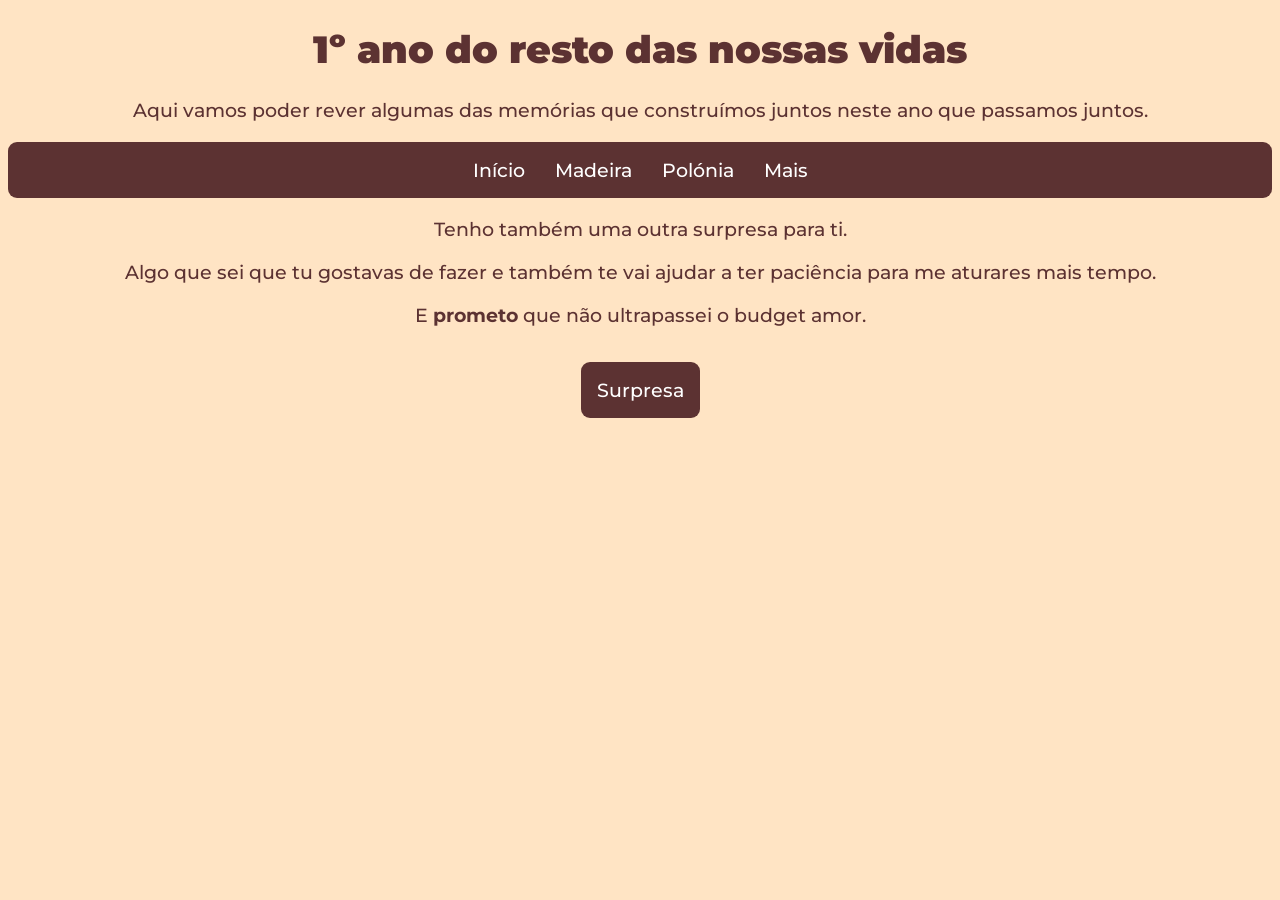
<file: index.html>
<!doctype html>
<html lang="en">
  <head>
    <meta charset="UTF-8" />
    <meta name="viewport" content="width=device-width, initial-scale=1.0" />
    <link rel="stylesheet" href="css/style.css" />
    <link rel="preconnect" href="https://fonts.googleapis.com" />
    <link rel="preconnect" href="https://fonts.gstatic.com" crossorigin />
    <link
      href="https://fonts.googleapis.com/css2?family=Fira+Sans:wght@400;700&family=Montserrat:ital,wght@0,100..900;1,100..900&family=Oswald:wght@700&display=swap"
      rel="stylesheet"
    />
    <title>1 ano do resto das nossas vidas</title>
  </head>
  <body>
    <h1>1º ano do resto das nossas vidas</h1>
    <section>
      <p>
        Aqui vamos poder rever algumas das memórias que construímos juntos neste
        ano que passamos juntos.
      </p>
    </section>

    <nav>
      <ul>
        <li><a href="inicio.html">Início</a></li>
        <li><a href="madeira.html">Madeira</a></li>
        <li><a href="polonia.html">Polónia</a></li>
        <li><a href="mais.html">Mais</a></li>
      </ul>
    </nav>

    <section>
      <p>Tenho também uma outra surpresa para ti.</p>
      <p>
        Algo que sei que tu gostavas de fazer e também te vai ajudar a ter
        paciência para me aturares mais tempo.
      </p>
      <p>E <strong>prometo</strong> que não ultrapassei o budget amor.</p>
      <a id="surpresa" href="surpresa.html">Surpresa</a>
    </section>
  </body>
</html>
</file>
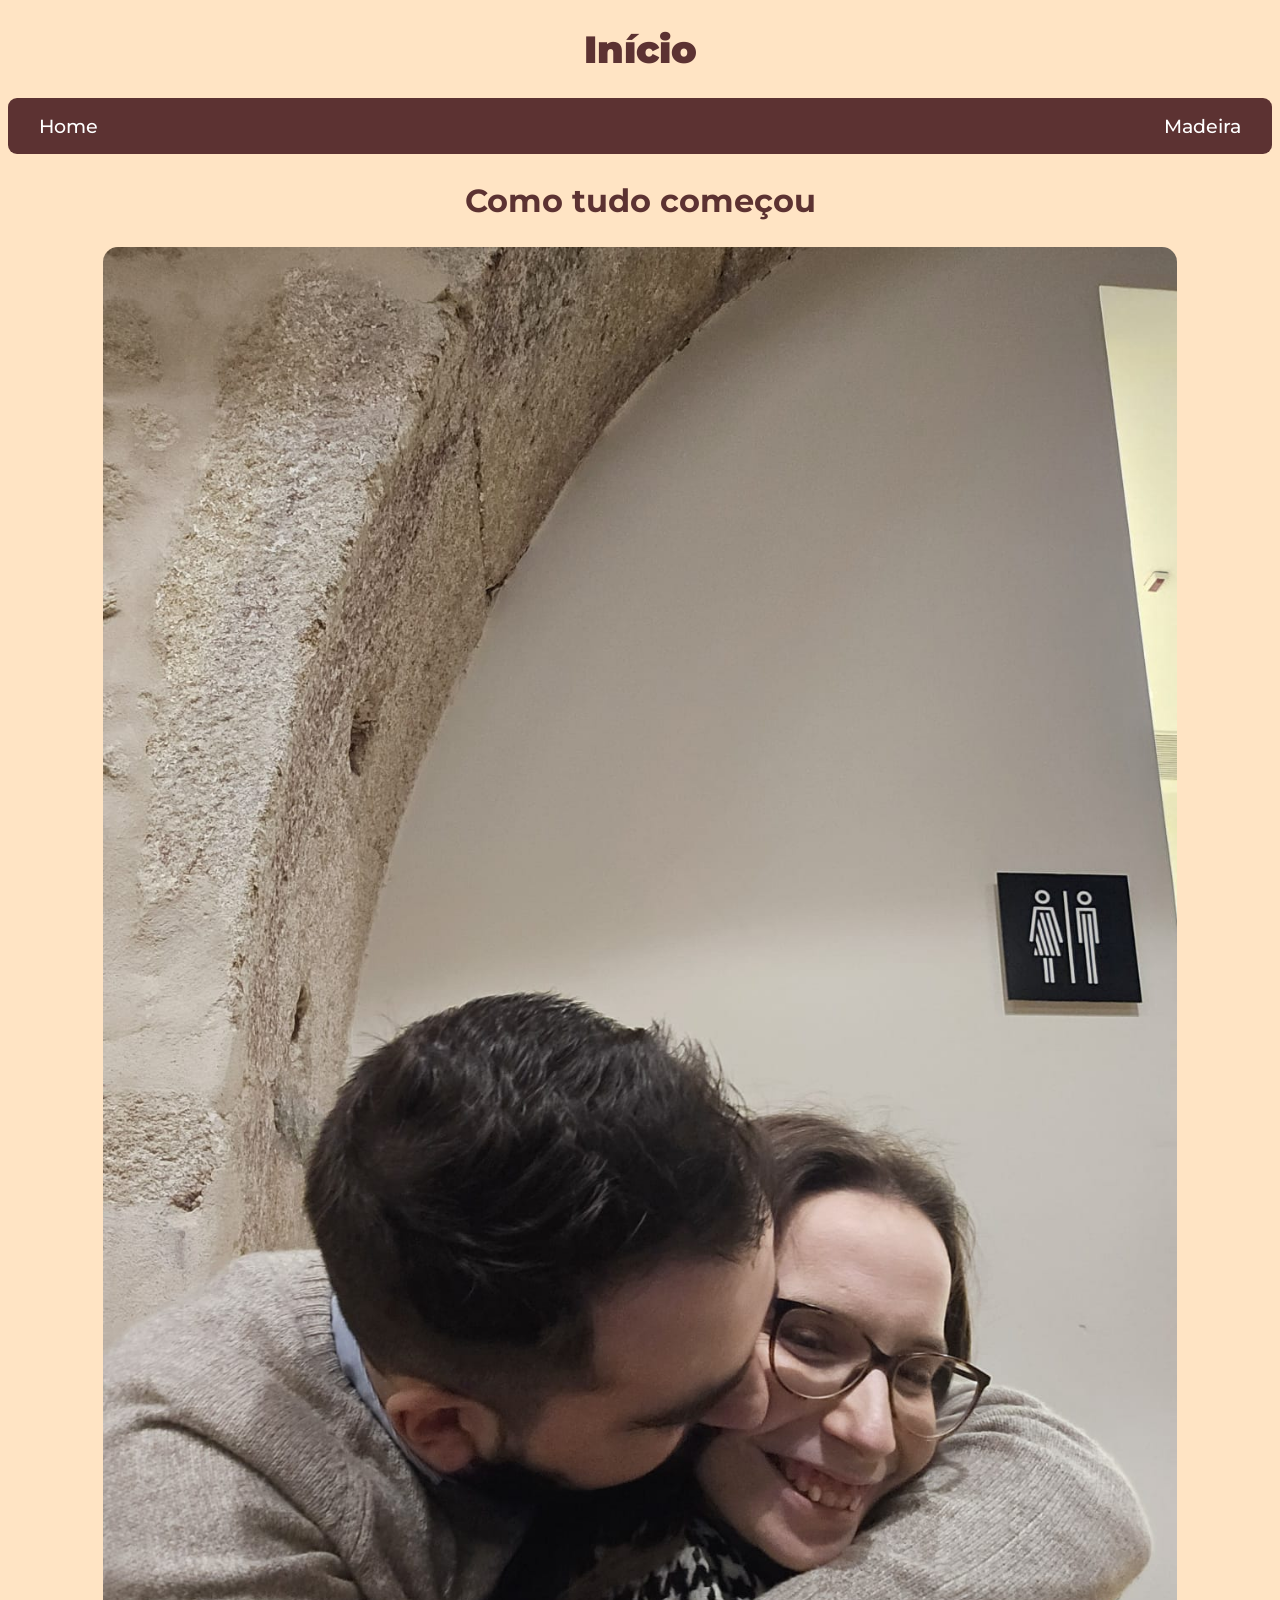
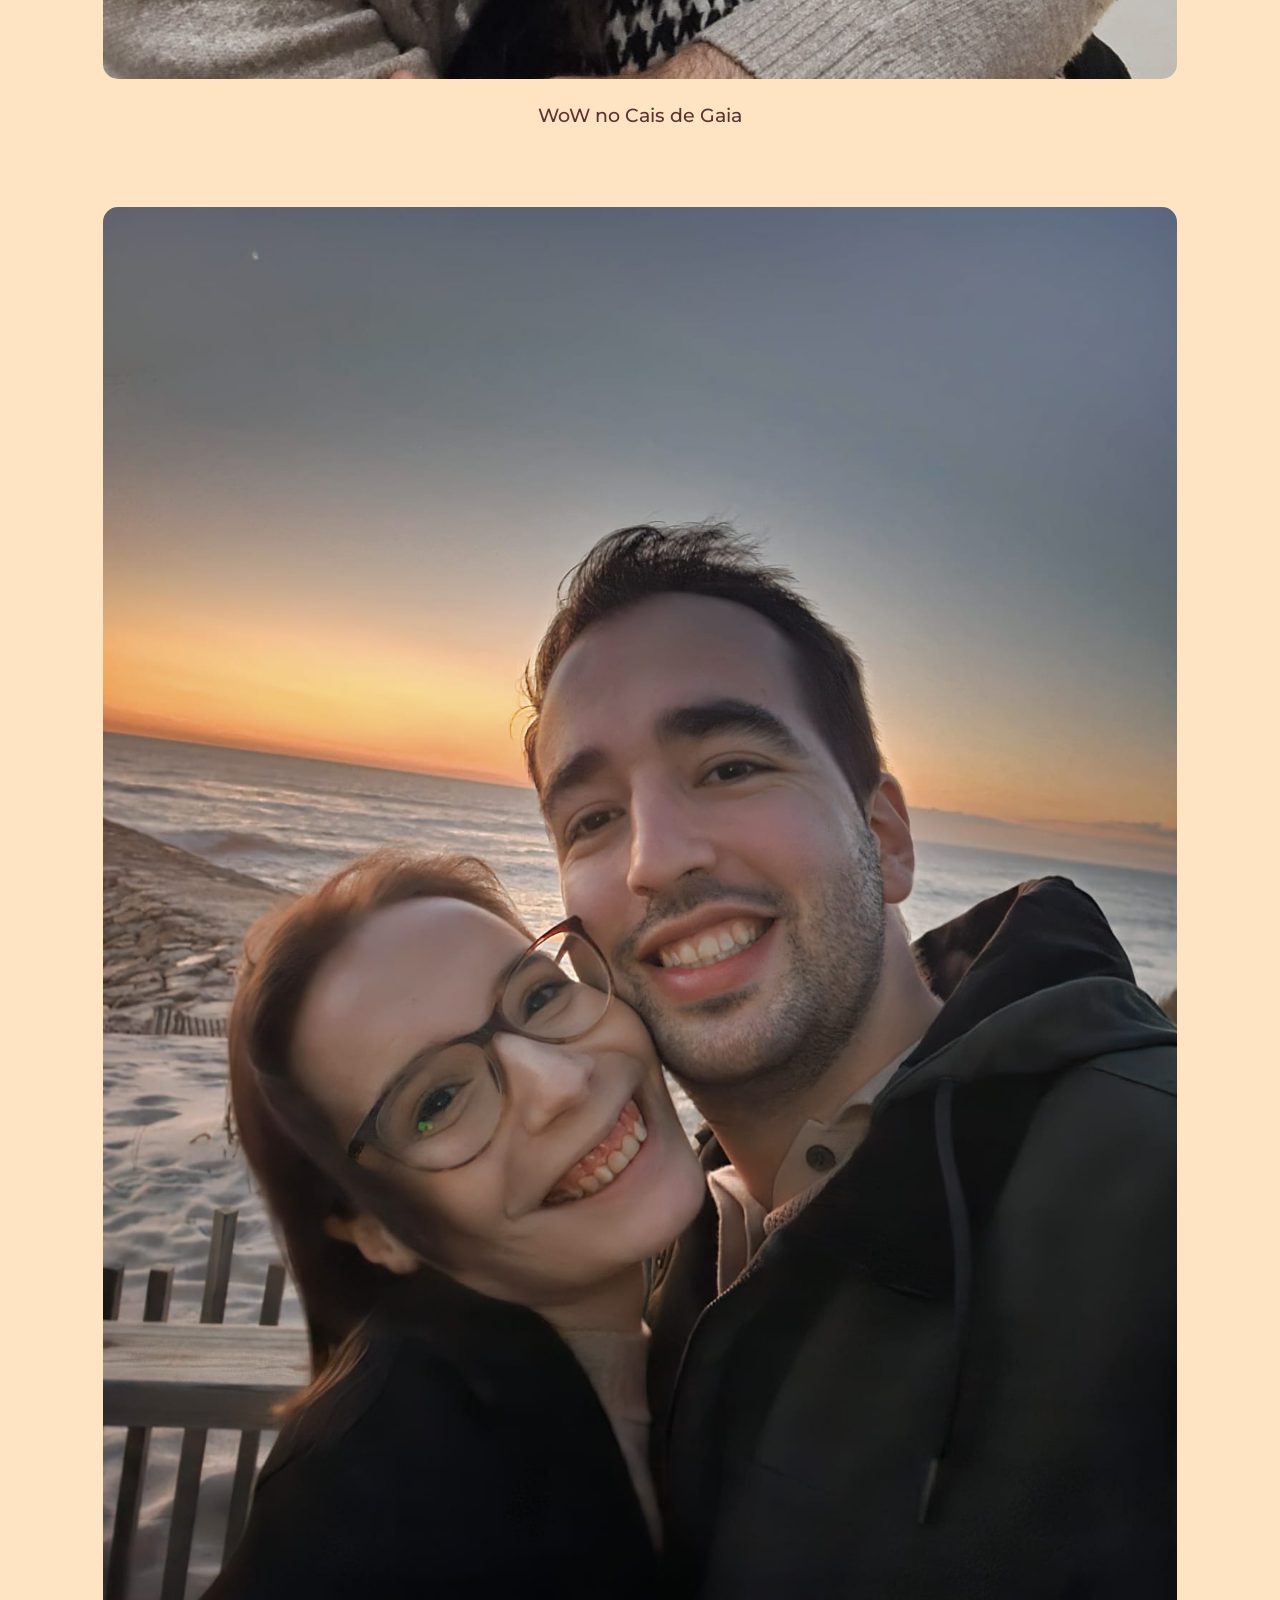
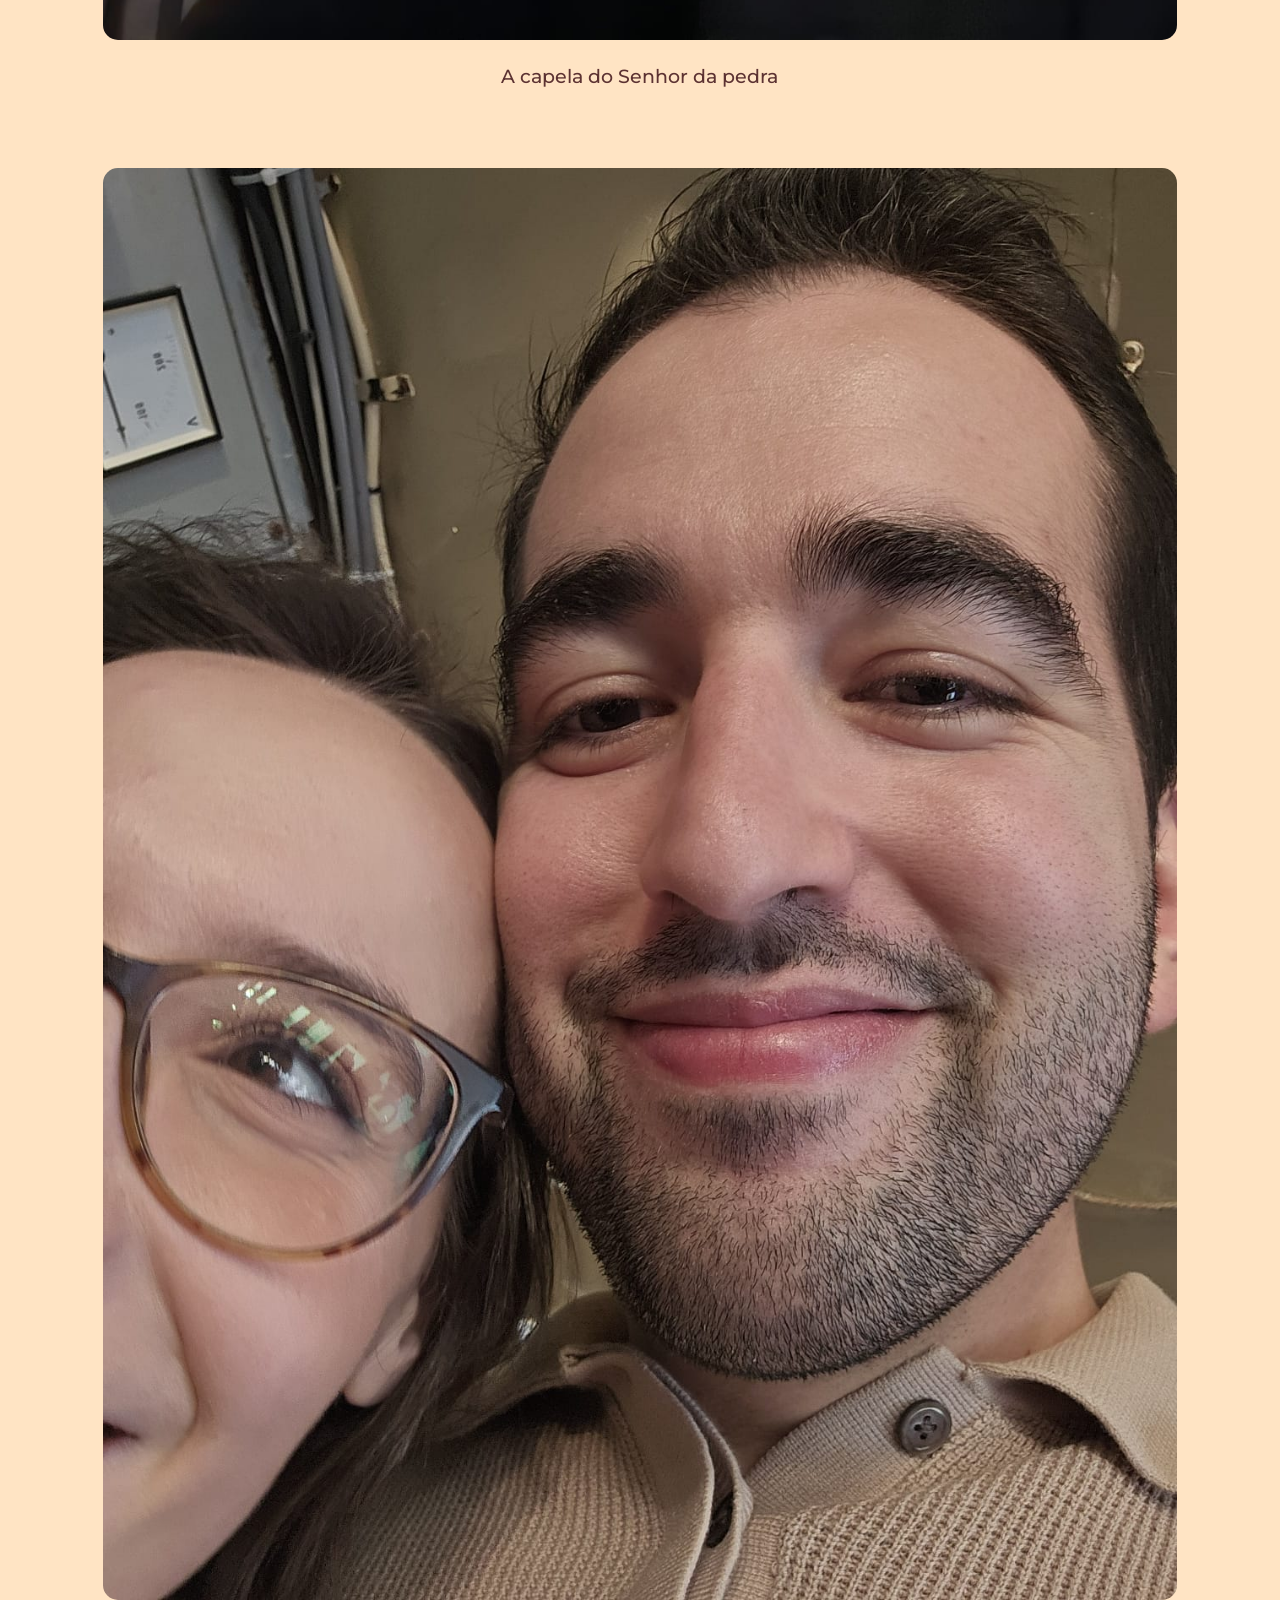
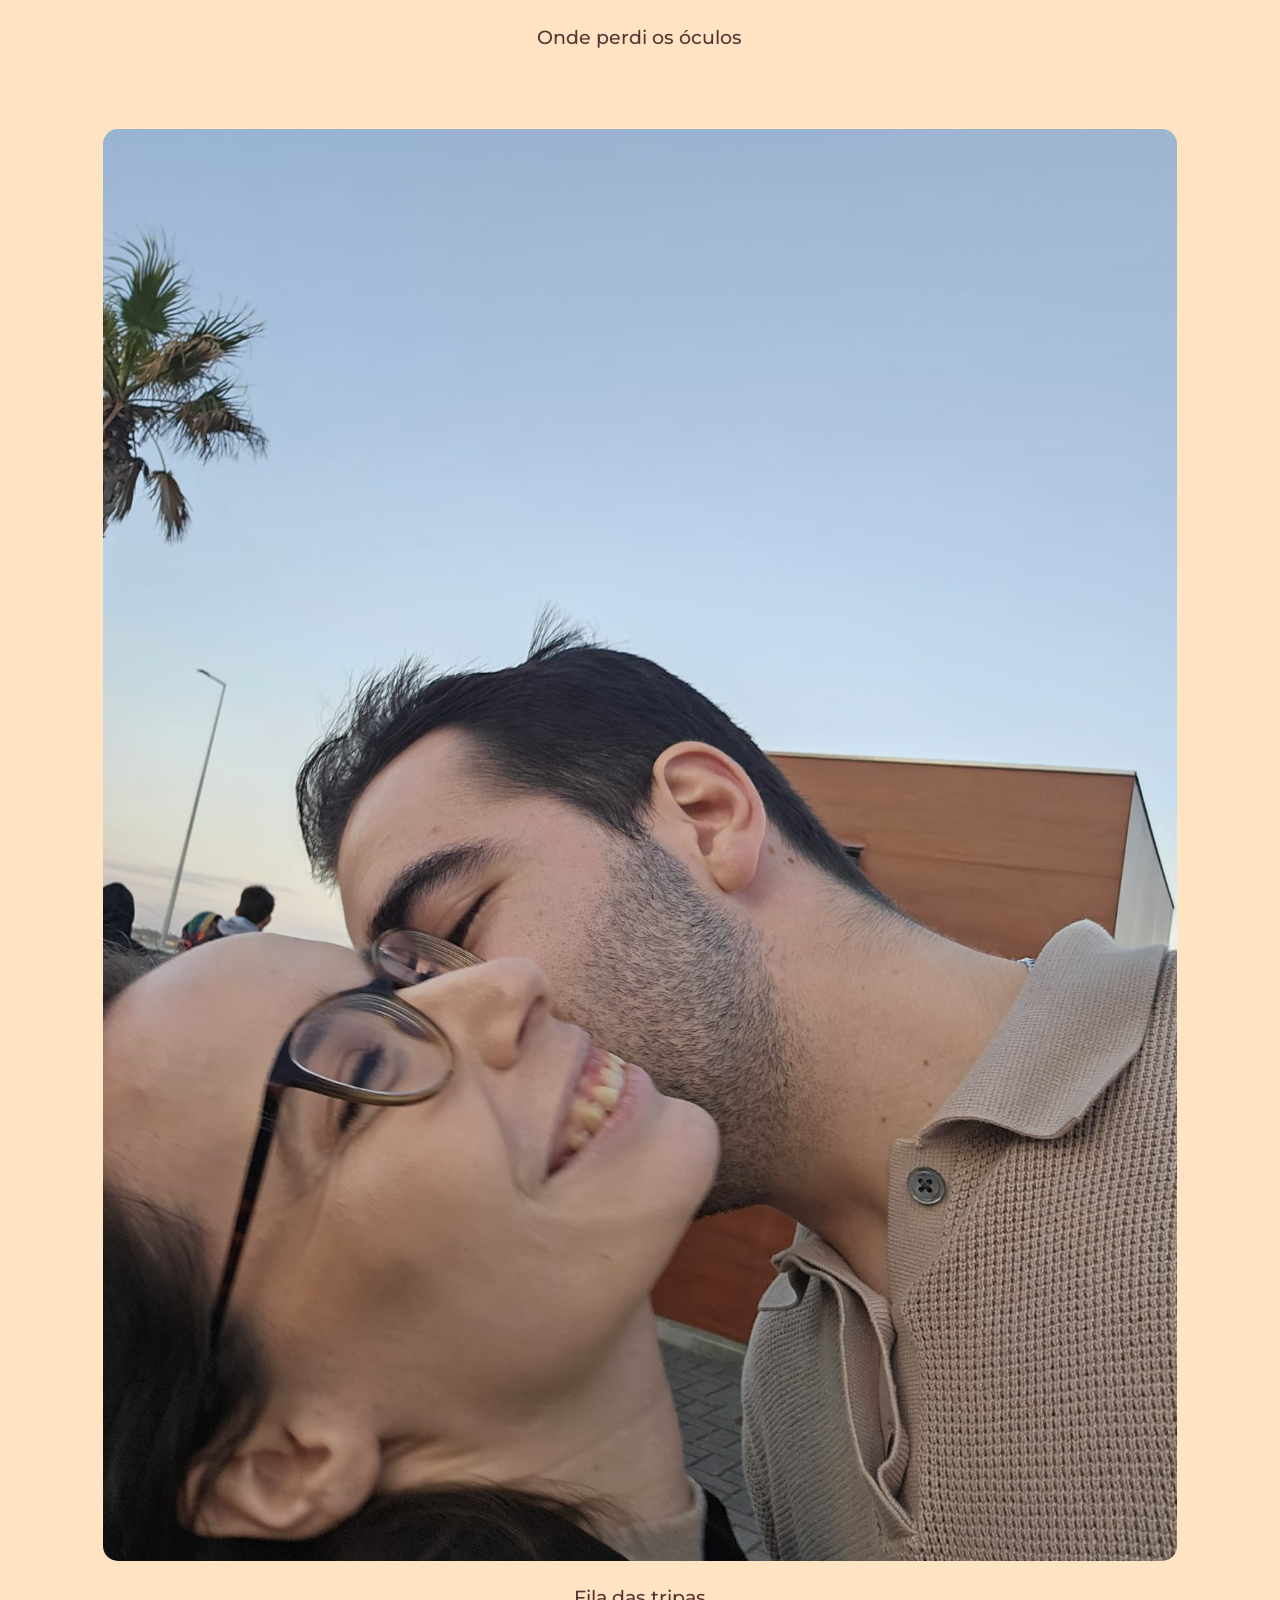
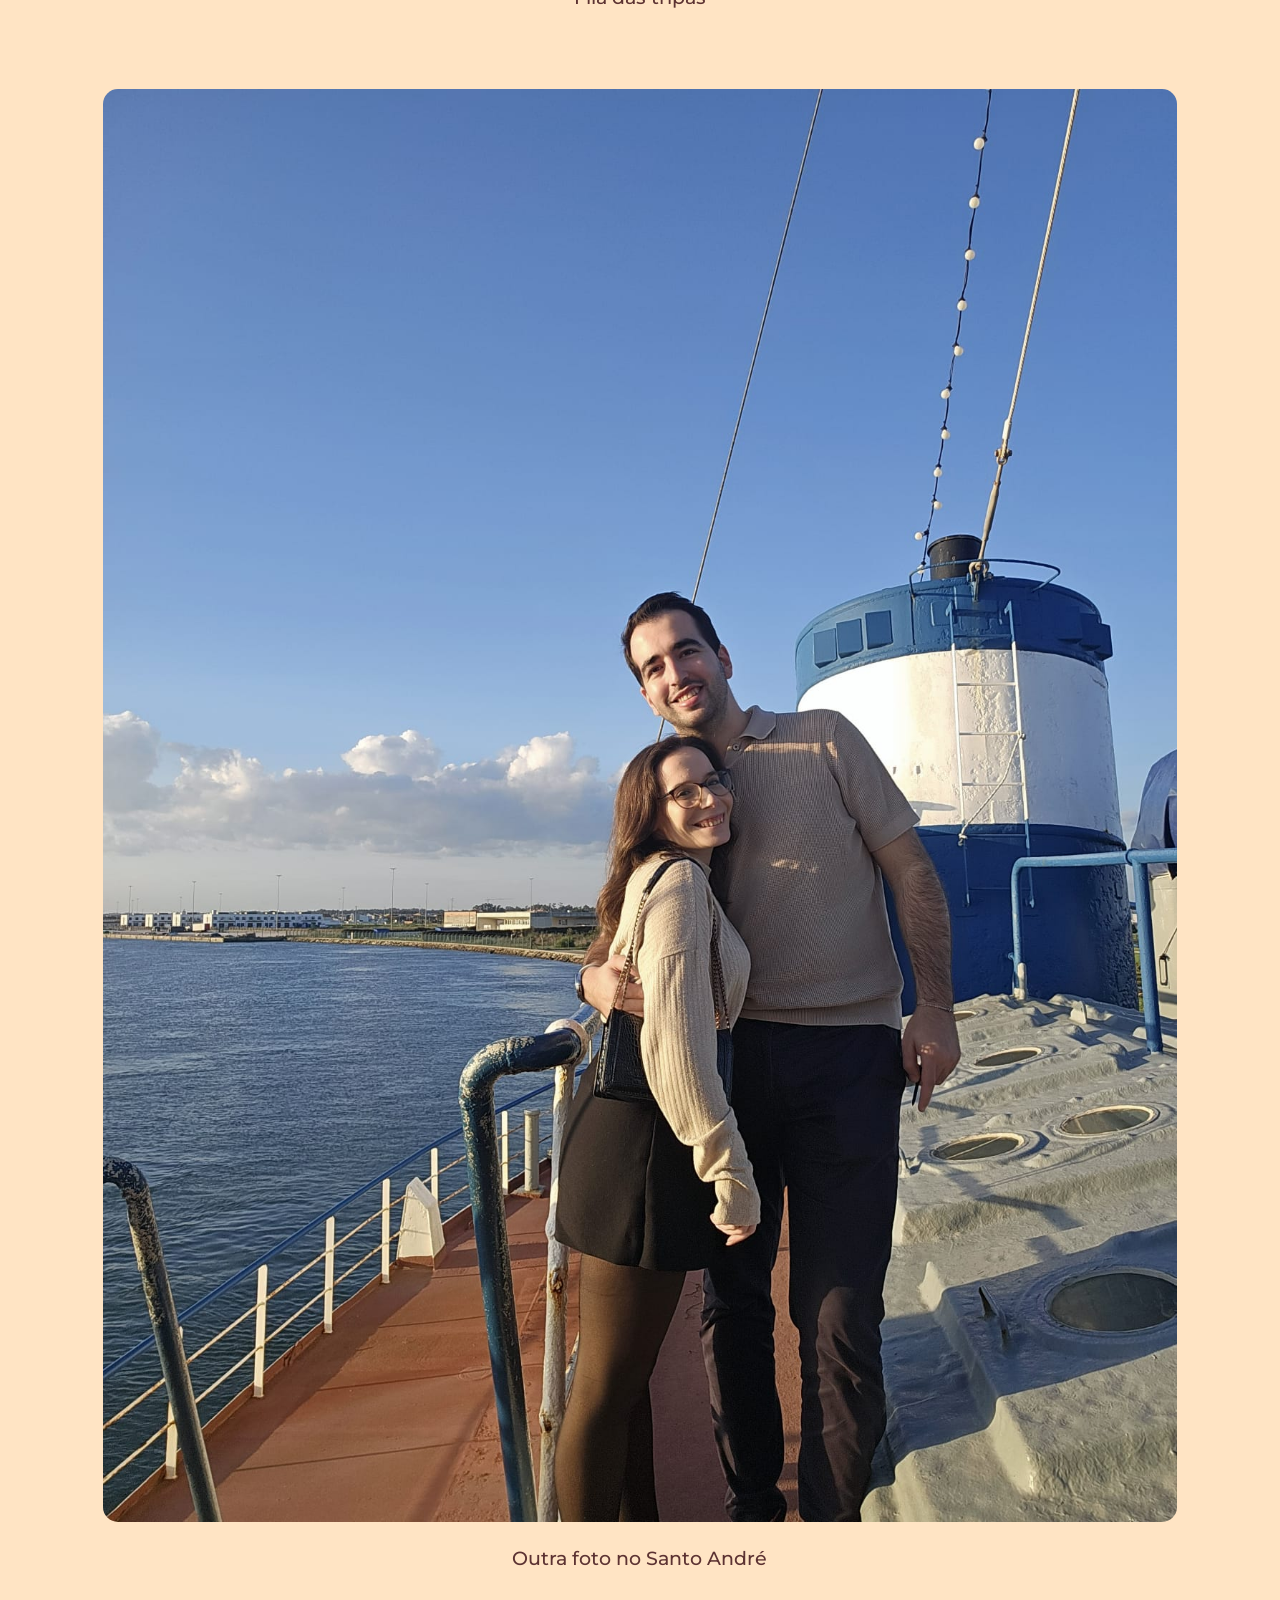
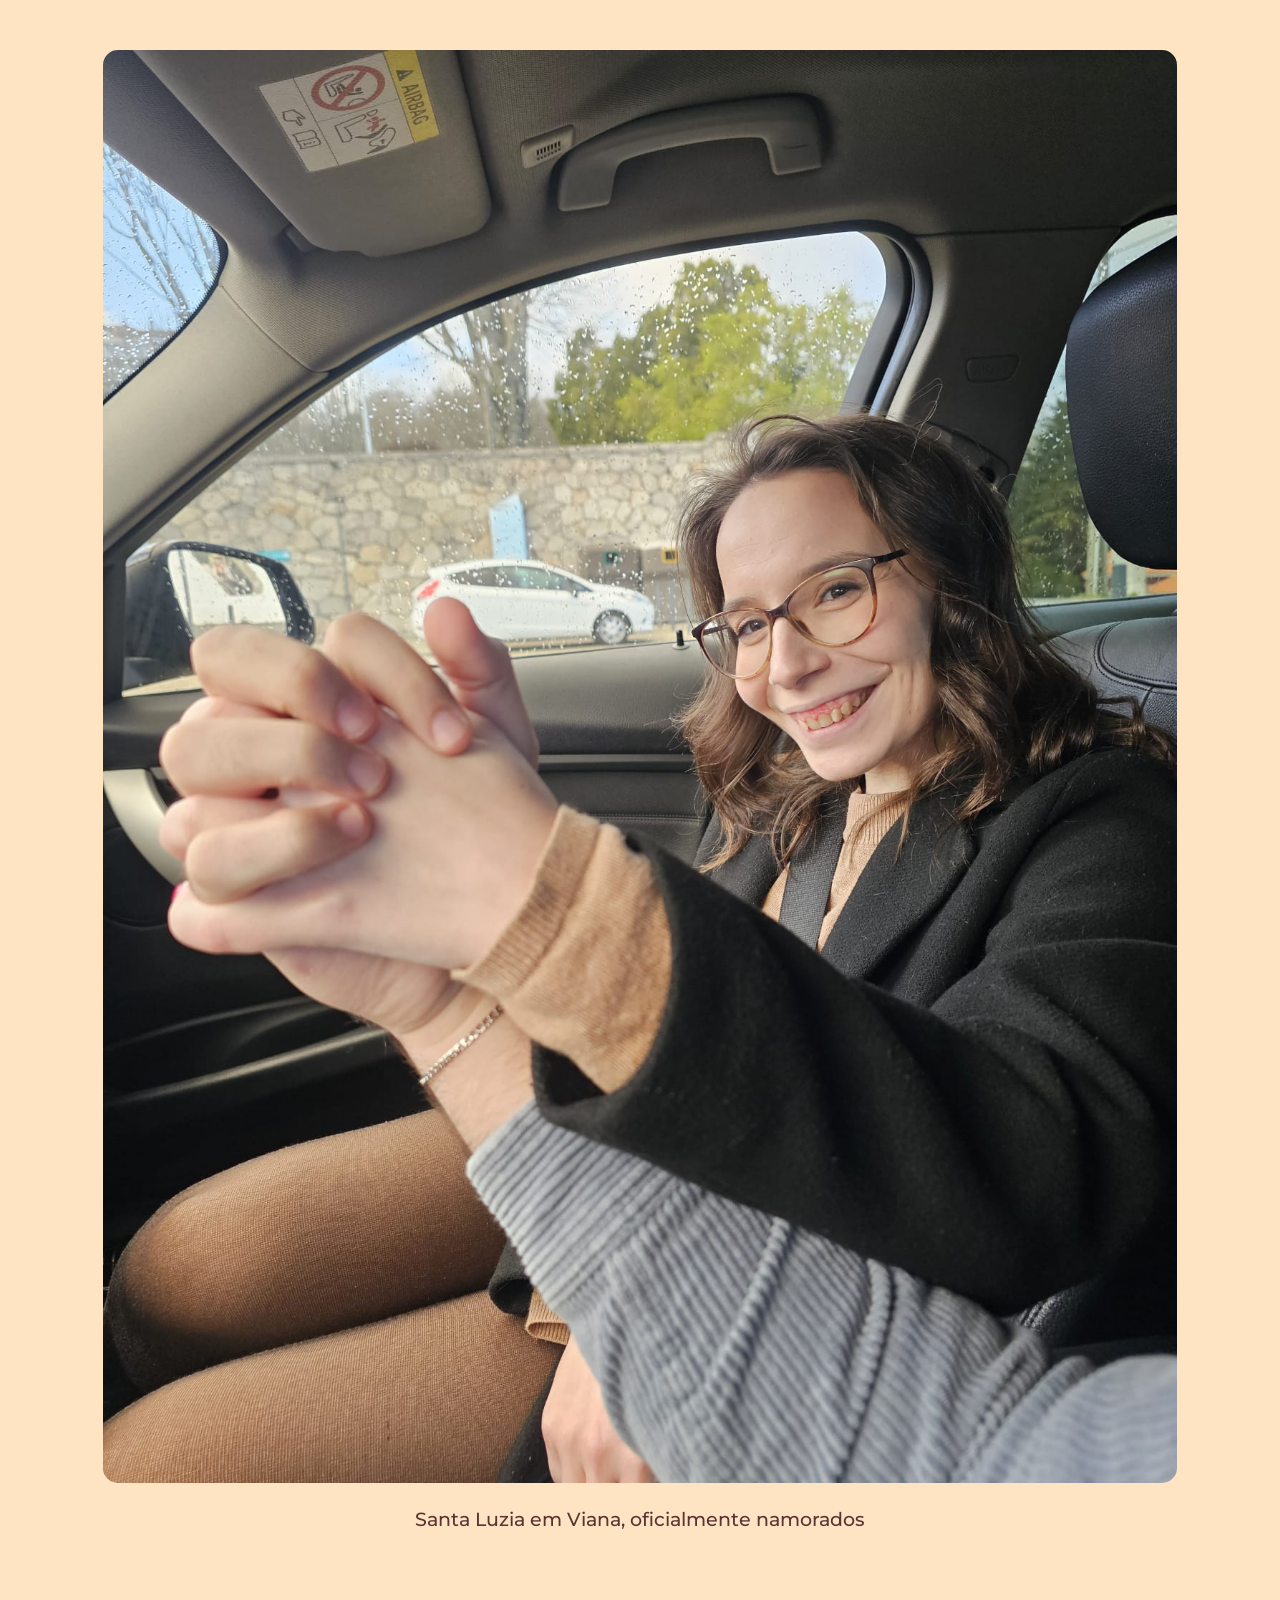
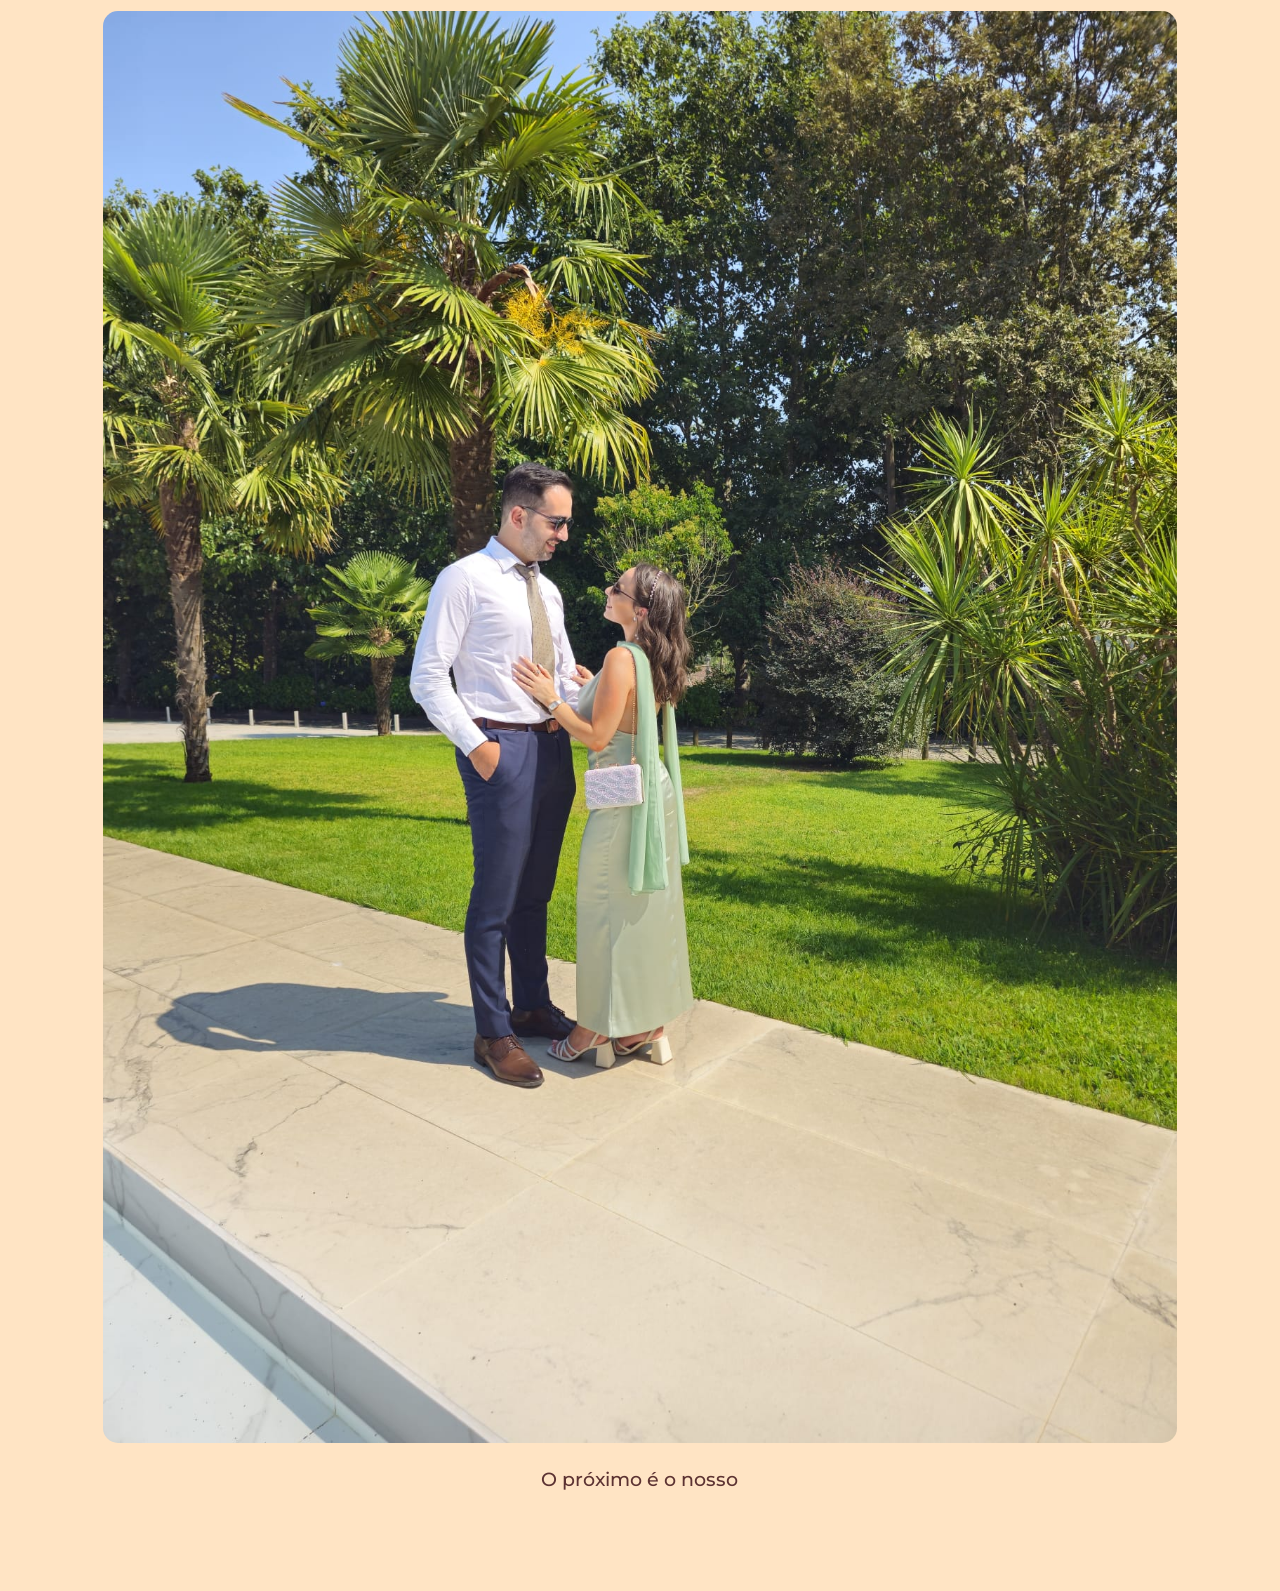
<file: inicio.html>
<!doctype html>
<html lang="en">
  <head>
    <meta charset="UTF-8" />
    <meta name="viewport" content="width=device-width, initial-scale=1.0" />
    <link rel="stylesheet" href="css/style.css" />
    <link rel="stylesheet" href="css/inicio.css" />
    <link rel="preconnect" href="https://fonts.googleapis.com" />
    <link rel="preconnect" href="https://fonts.gstatic.com" crossorigin />
    <link
      href="https://fonts.googleapis.com/css2?family=Fira+Sans:wght@400;700&family=Montserrat:ital,wght@0,100..900;1,100..900&family=Oswald:wght@700&display=swap"
      rel="stylesheet"
    />
    <title>Início</title>
  </head>
  <body>
    <h1>Início</h1>
    <nav>
      <ul class="paginas">
        <li><a href="index.html">Home</a></li>
        <li><a href="madeira.html">Madeira</a></li>
      </ul>
    </nav>
    <h2>Como tudo começou</h2>
    <ul>
      <li>
        <img src="images/1.jpeg" alt="wow gaia" />
        <p>WoW no Cais de Gaia</p>
      </li>
      <li>
        <img src="images/2.jpeg" alt="senhor da pedra" />
        <p>A capela do Senhor da pedra</p>
      </li>
      <li>
        <img src="images/3.jpeg" alt="santoandre1">
        <p>Onde perdi os óculos</p>
      </li>
      <li>
        <img src="images/4.jpeg" alt="jardimoudinot">
        <p>Fila das tripas</p>
      </li>
      <li>
        <img src="images/5.jpeg" alt="santoandre2">
        <p>Outra foto no Santo André</p>
      </li>
      <li>
        <img src="images/0.jpeg" alt="Santa Luzia em Viana">
        <p>Santa Luzia em Viana, oficialmente namorados</p>
      </li>
      <li>
        <img src="images/6.jpeg" alt="casamento">
      <p>O próximo é o nosso</p>
    </li>
    </ul>
  </body>
</html>
</file>
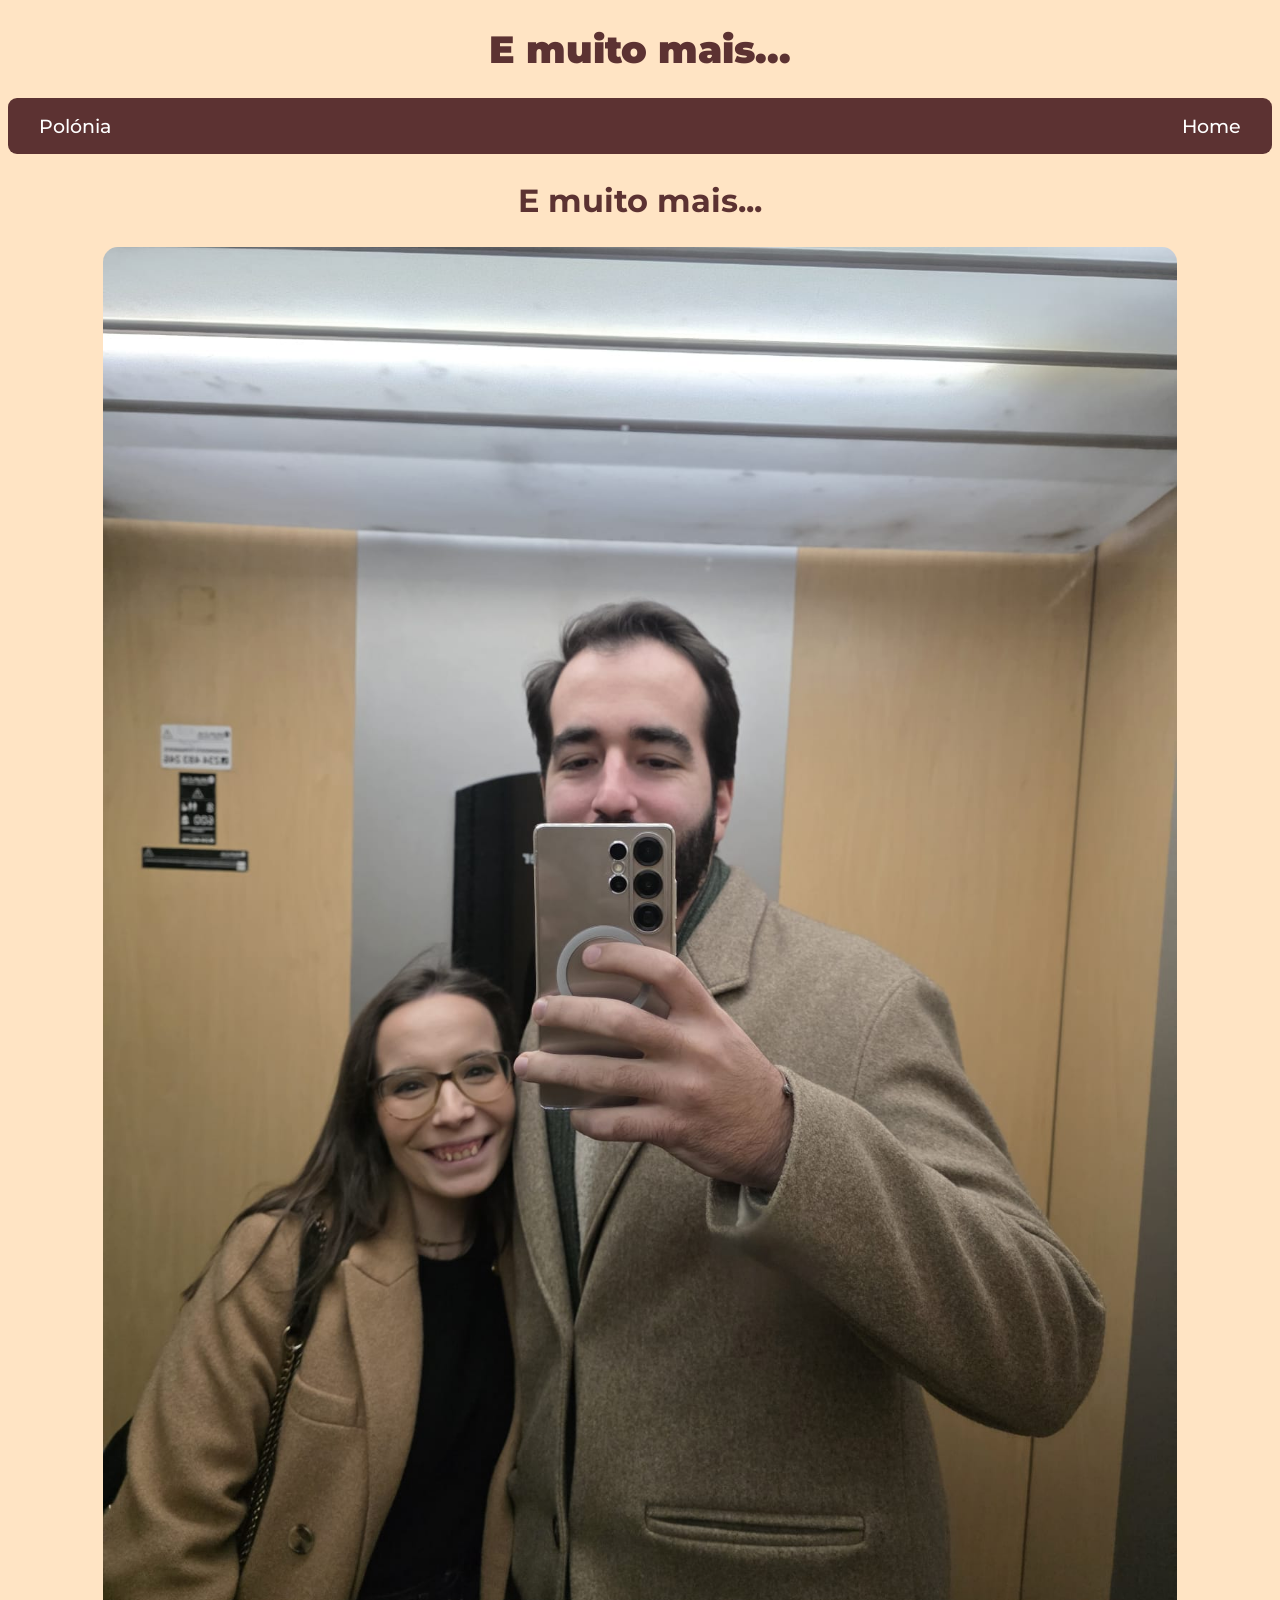
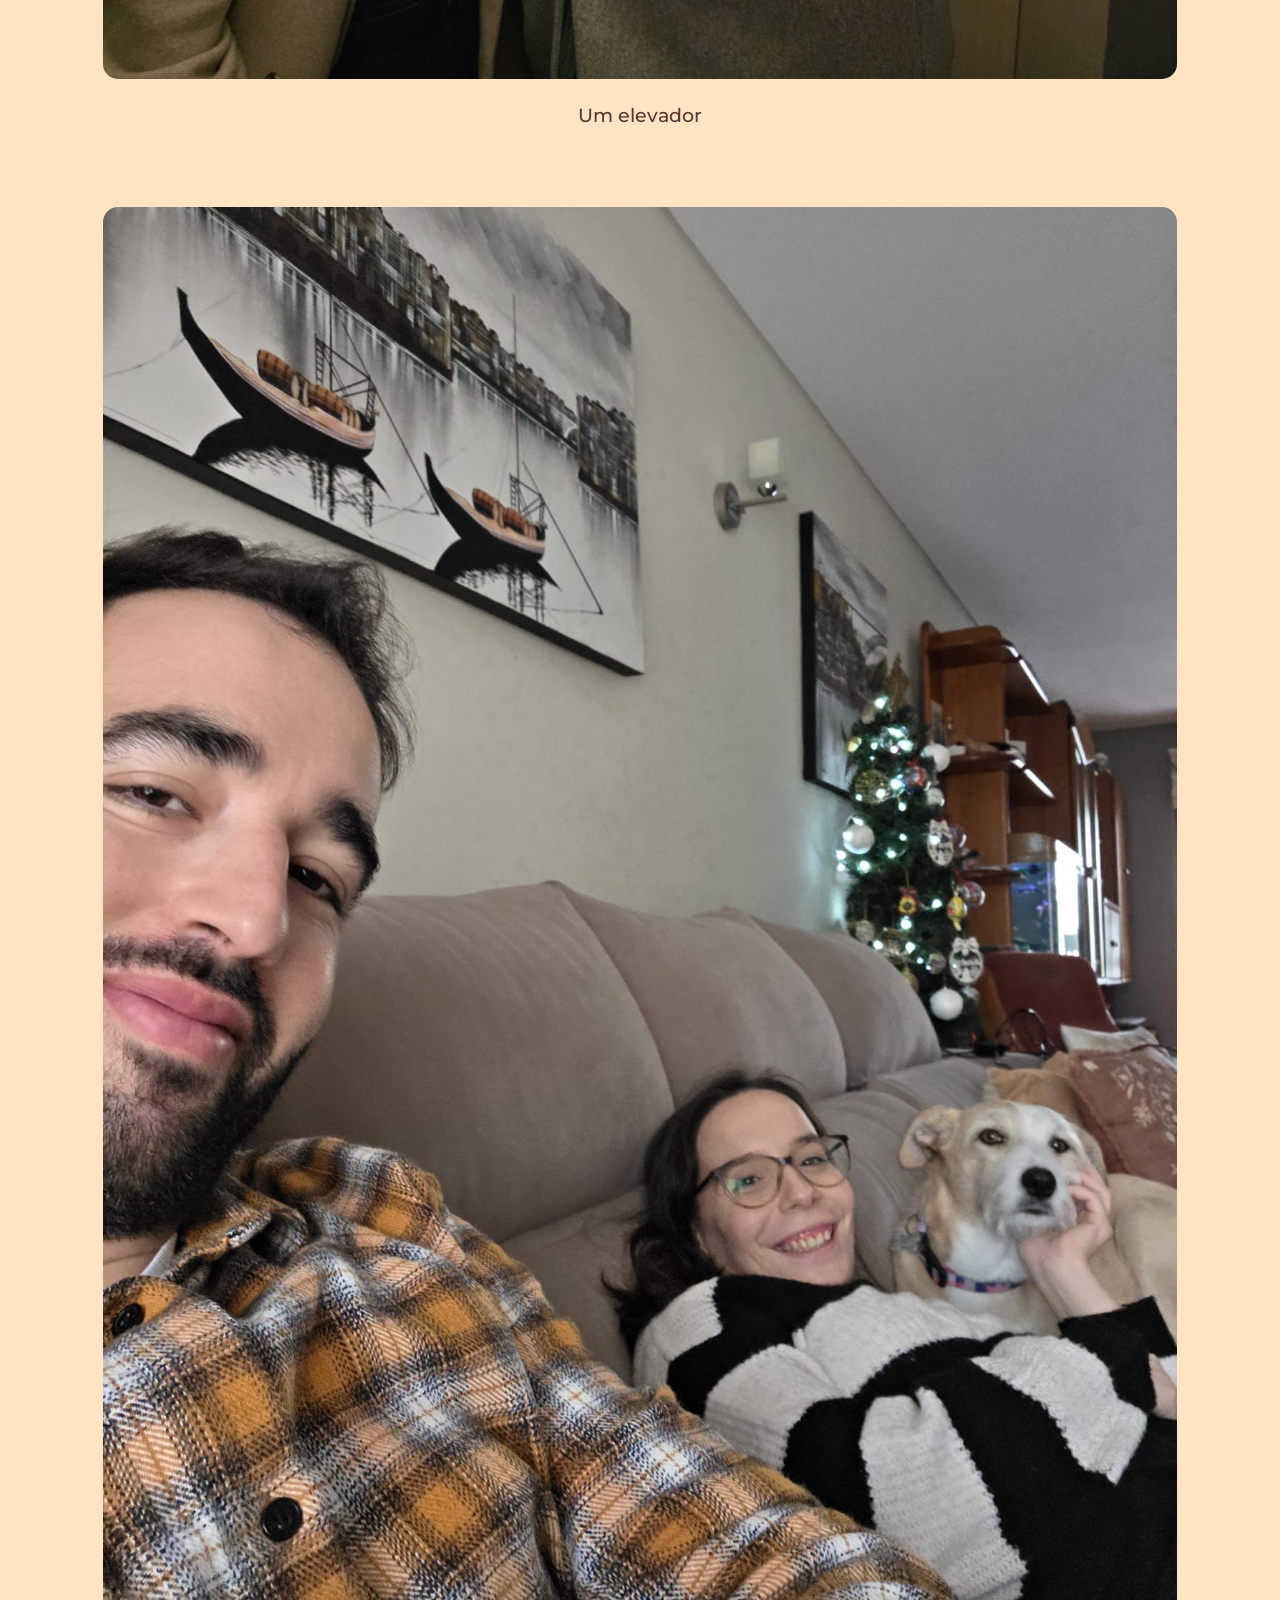
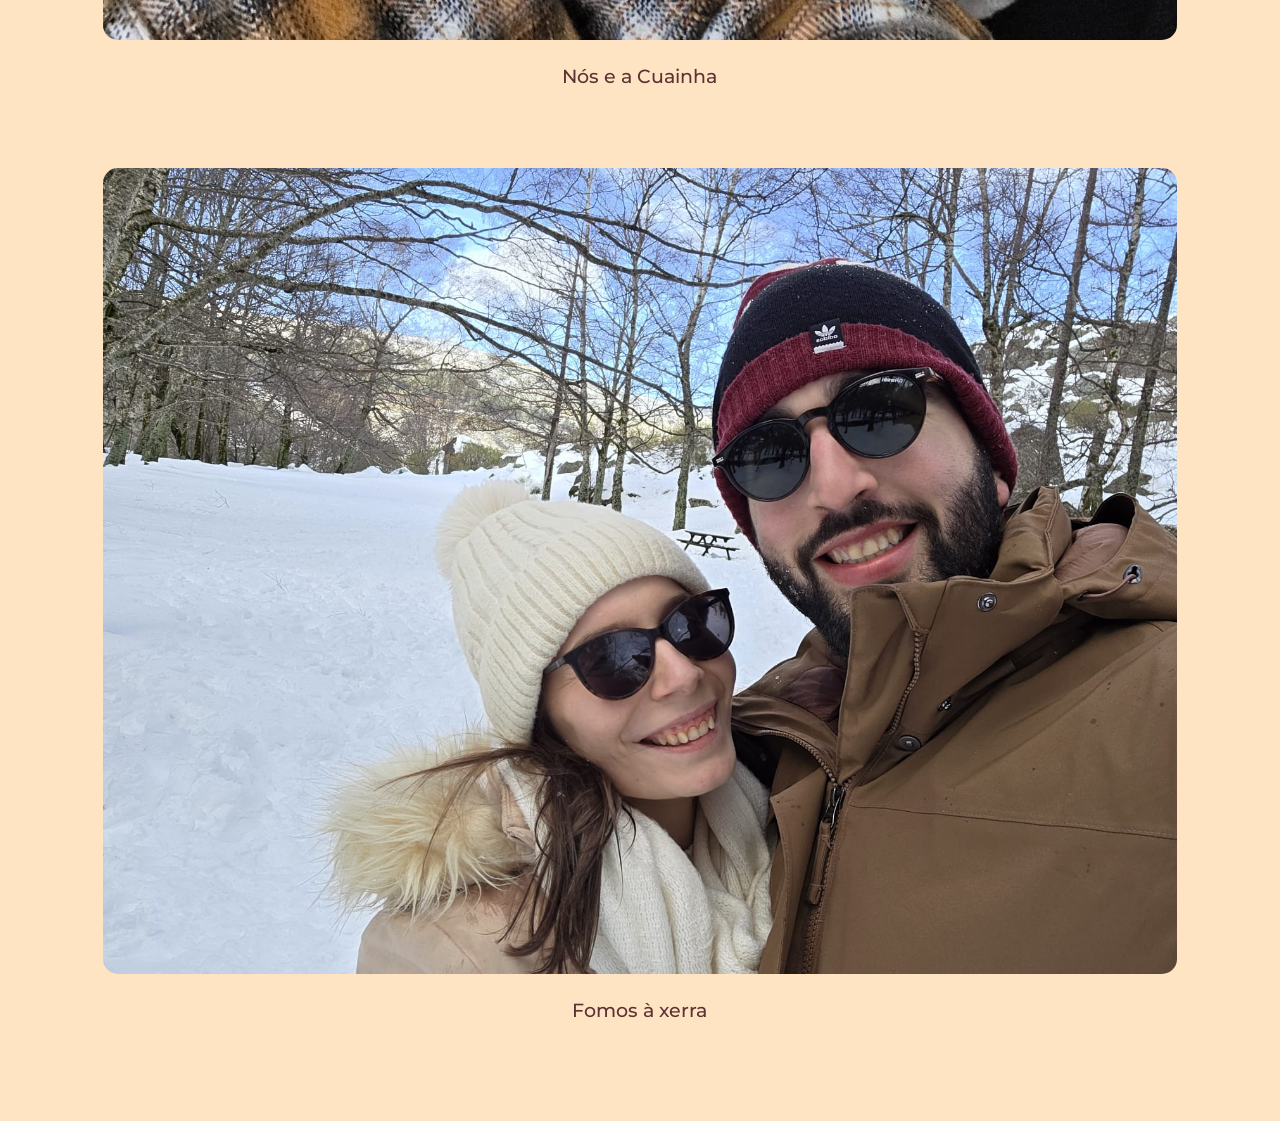
<file: mais.html>
<!doctype html>
<html lang="en">
  <head>
    <meta charset="UTF-8" />
    <meta name="viewport" content="width=device-width, initial-scale=1.0" />
    <link rel="stylesheet" href="css/style.css" />
    <link rel="stylesheet" href="css/inicio.css" />
    <link rel="preconnect" href="https://fonts.googleapis.com" />
    <link rel="preconnect" href="https://fonts.gstatic.com" crossorigin />
    <link
      href="https://fonts.googleapis.com/css2?family=Fira+Sans:wght@400;700&family=Montserrat:ital,wght@0,100..900;1,100..900&family=Oswald:wght@700&display=swap"
      rel="stylesheet"
    />
    <title>E muito mais...</title>
  </head>
  <body>
    <h1>E muito mais...</h1>
    <nav>
      <ul class="paginas">
        <li><a href="polonia.html">Polónia</a></li>
        <li><a href="index.html">Home</a></li>
      </ul>
    </nav>
        <h2>E muito mais...</h2>
    <ul>
      <li>
        <img src="images/11.jpeg" alt="elevador" />
        <p>Um elevador</p>
      </li>
      <li>
        <img src="images/12.jpeg" alt="A cuainha" />
        <p>Nós e a Cuainha</p>
      </li>
      <li>
        <img src="images/16.jpeg" alt="neve" />
        <p>Fomos à xerra</p>
      </li>
    </ul>
  </body>
</html>
</file>
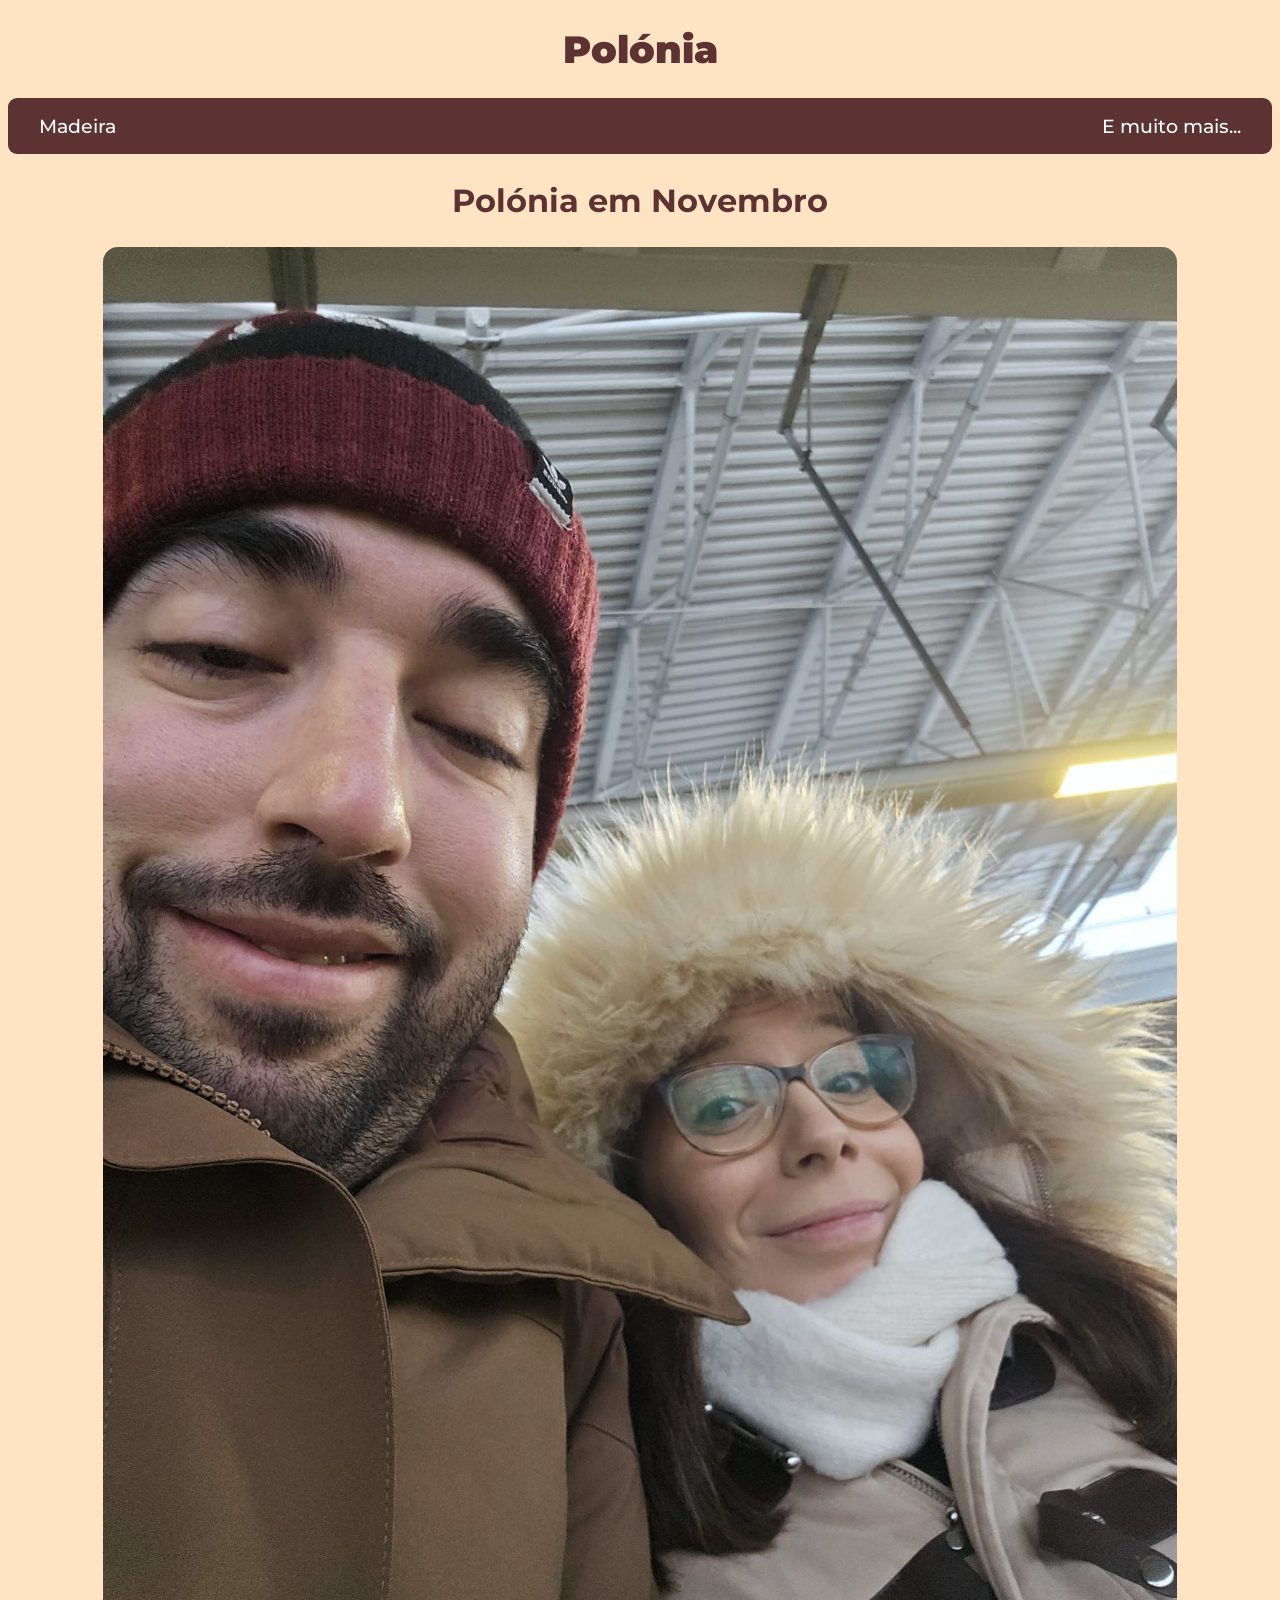
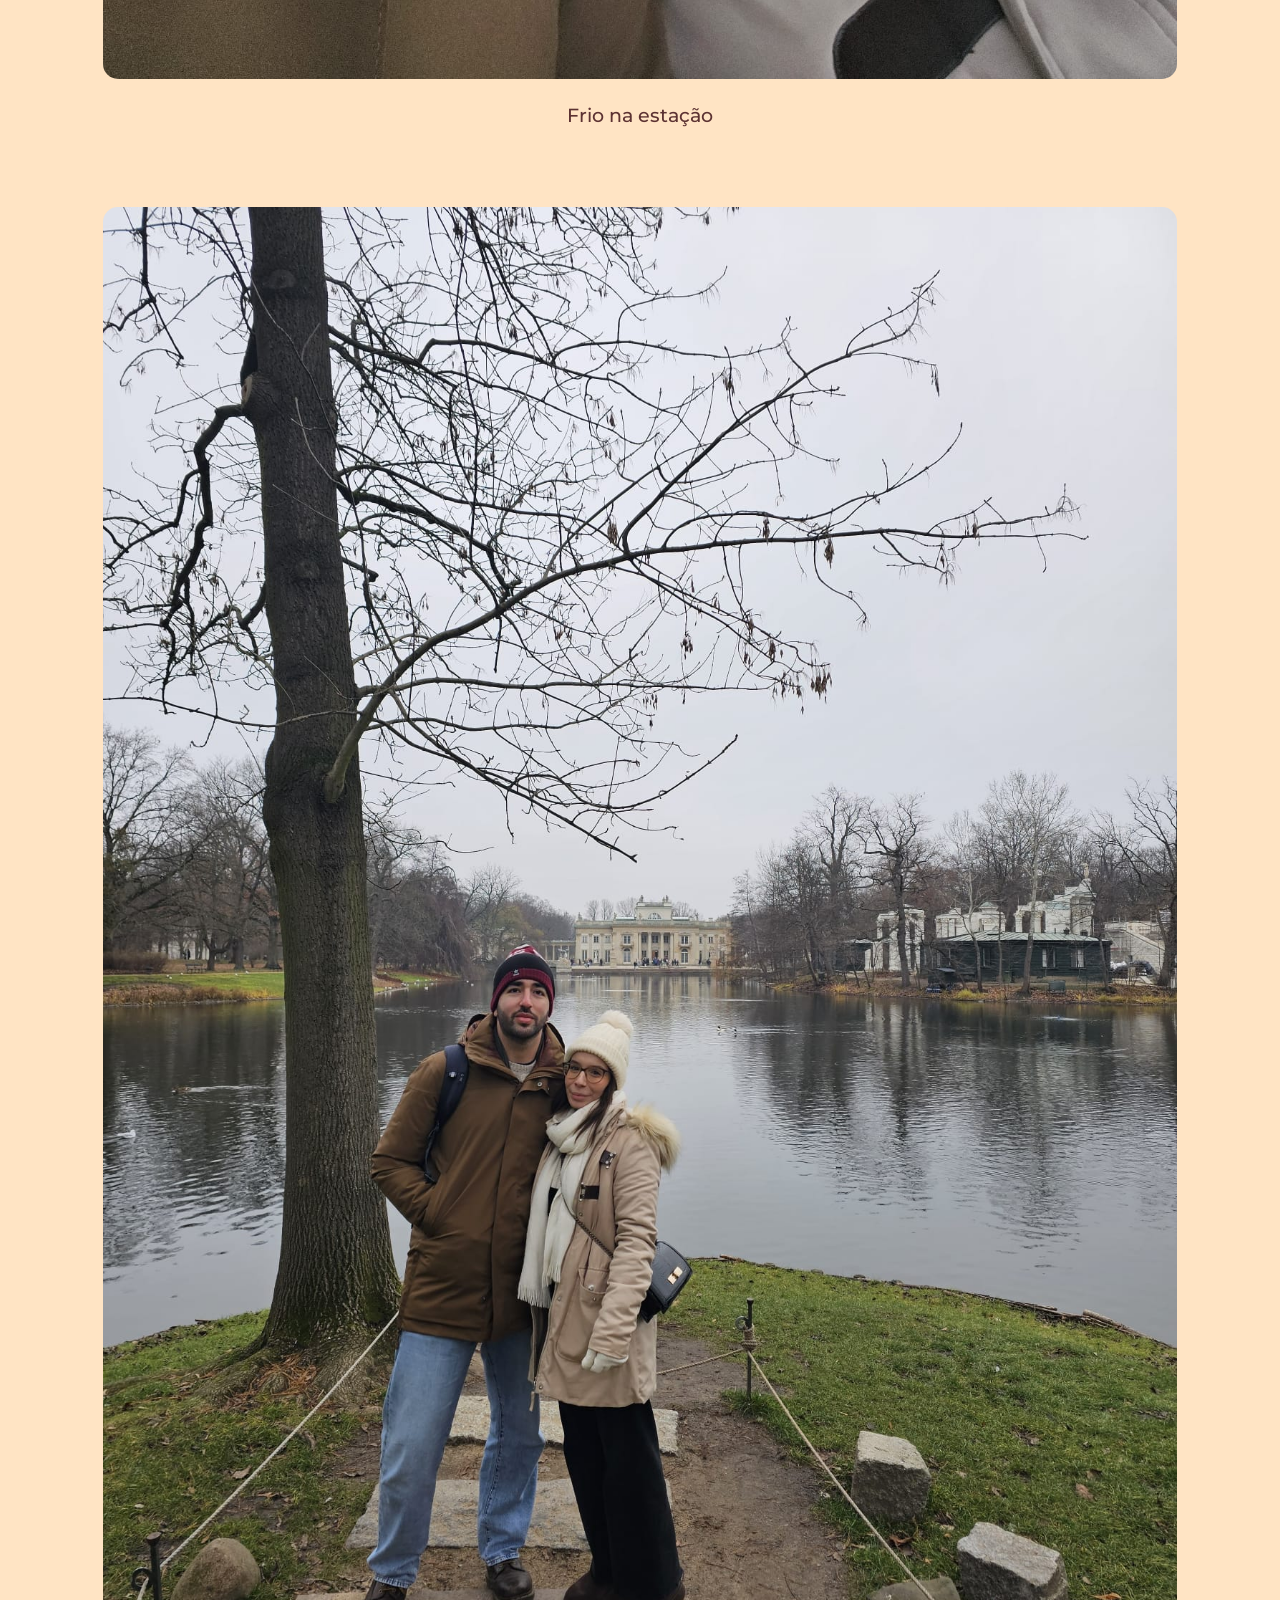
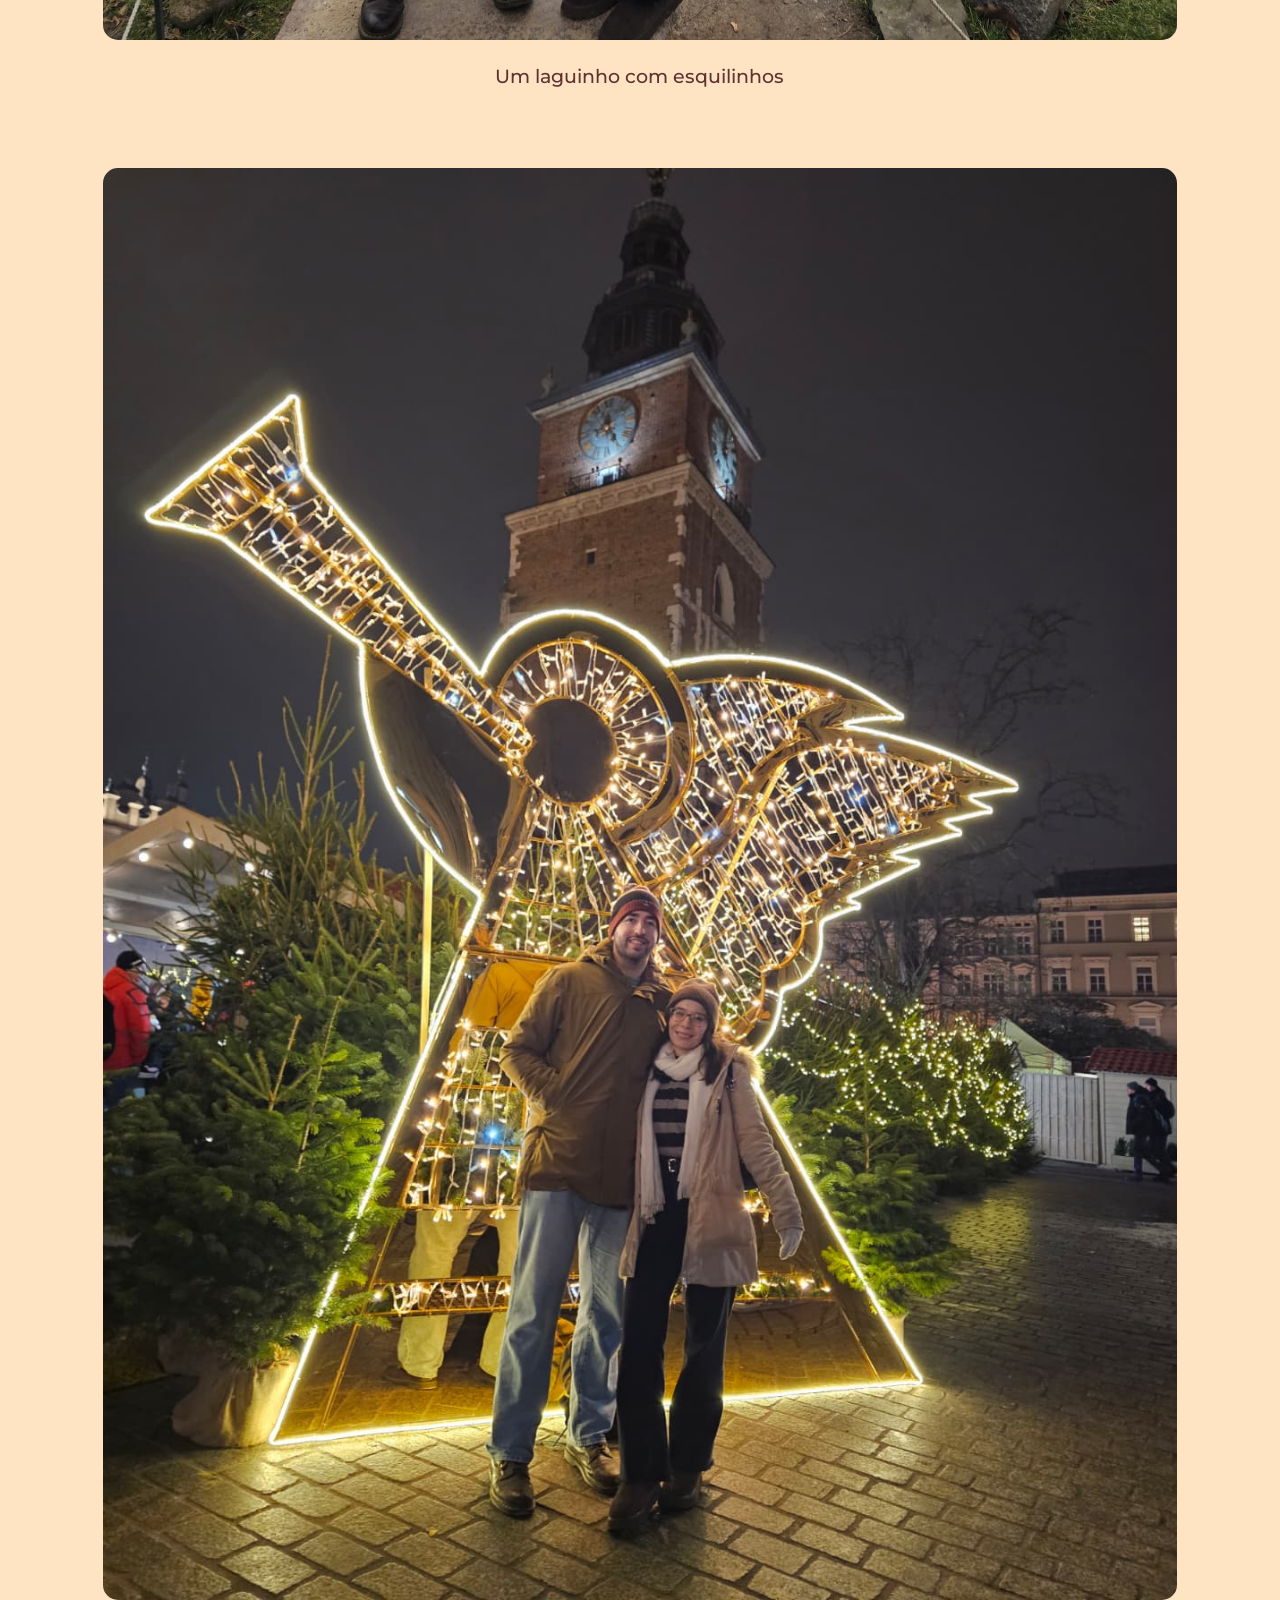
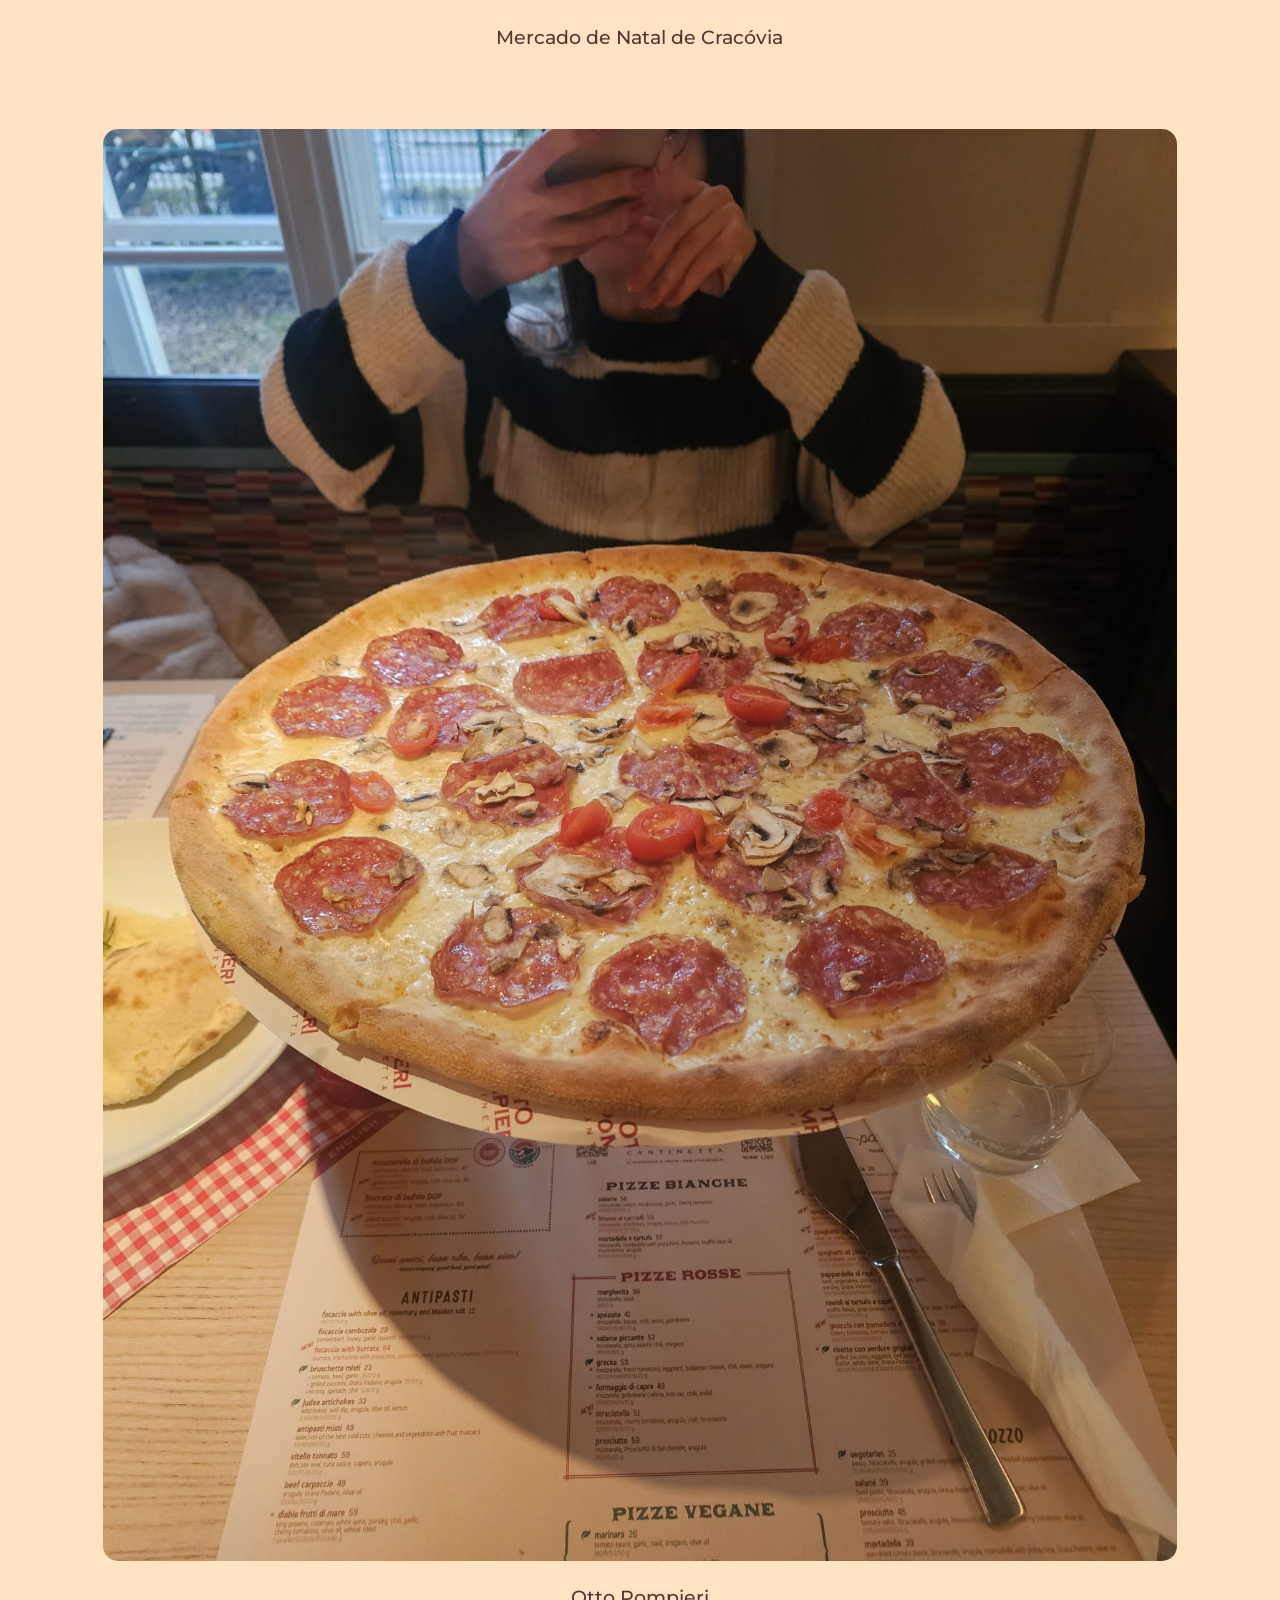
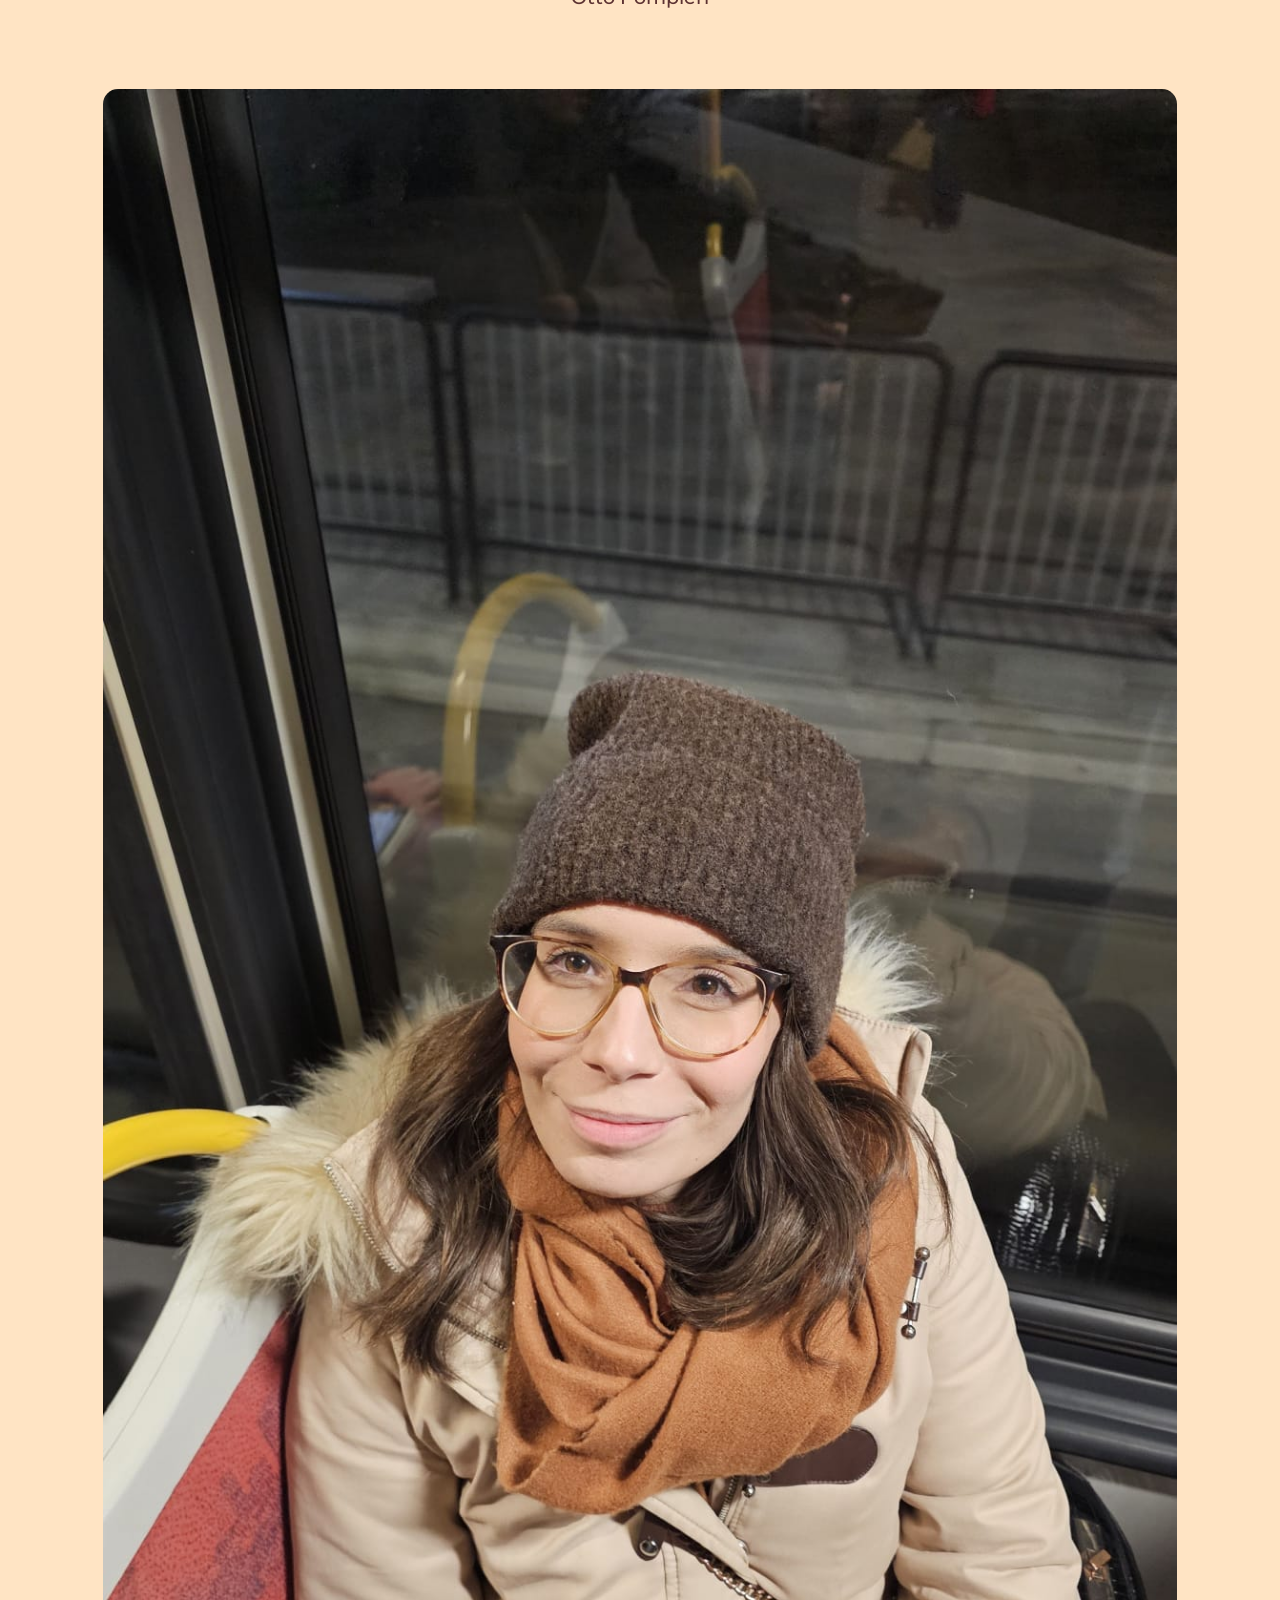
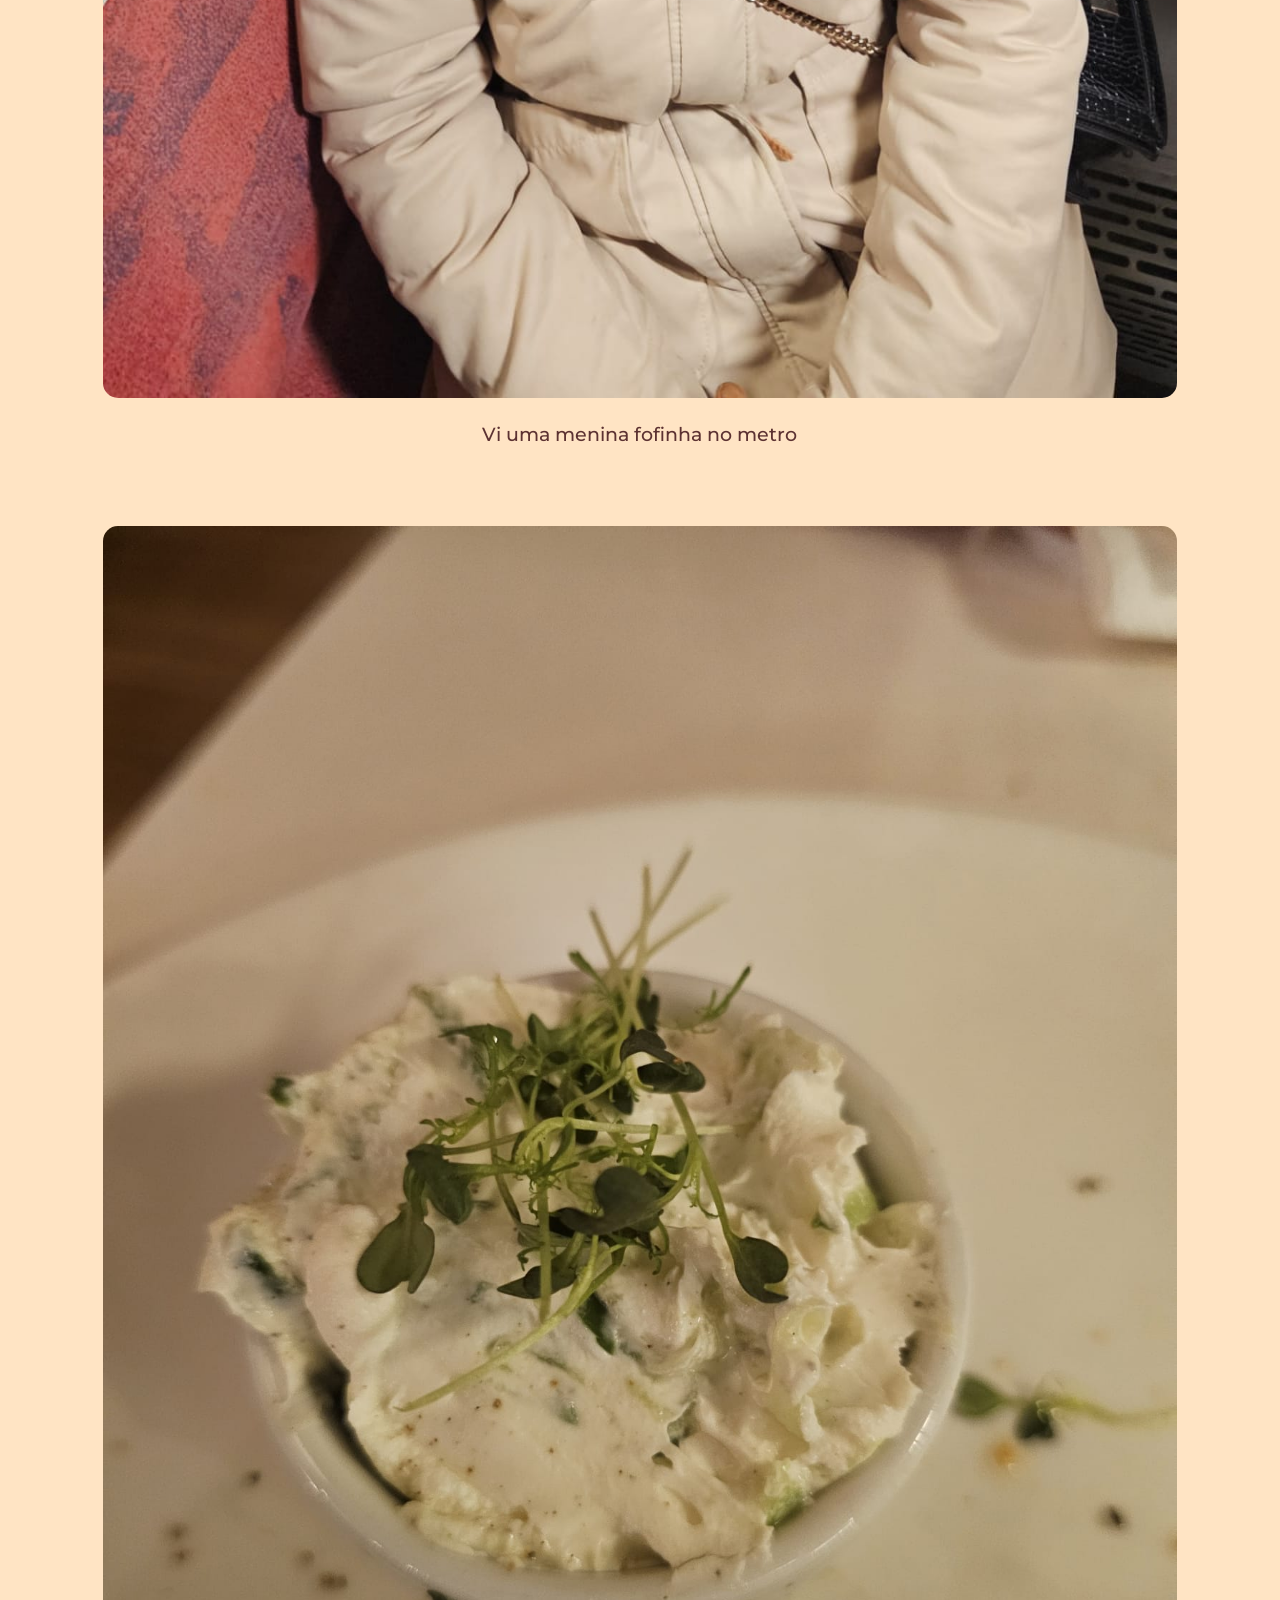
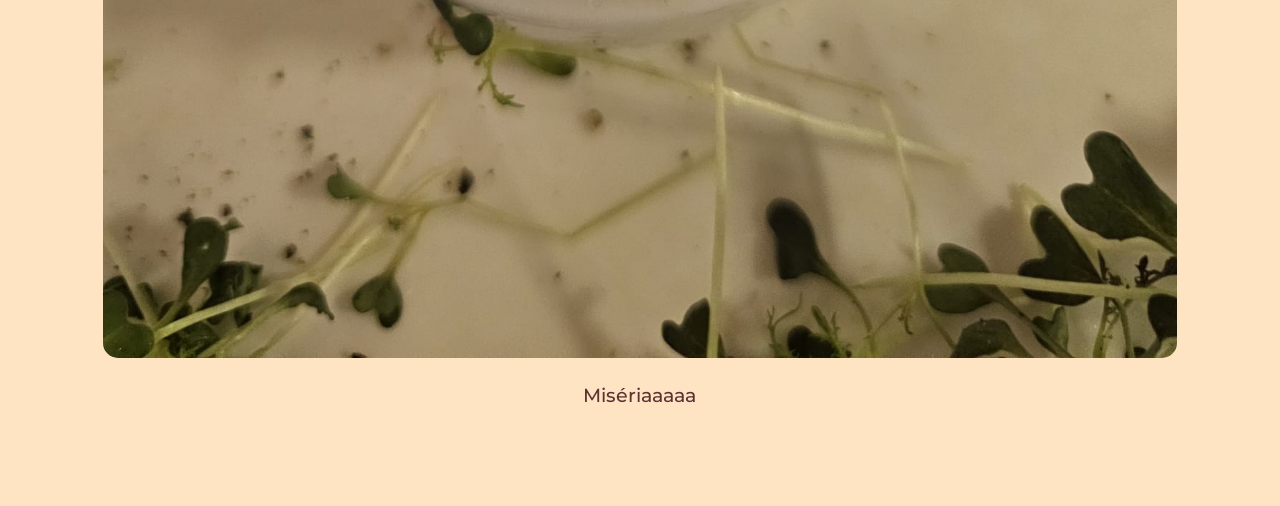
<file: polonia.html>
<!doctype html>
<html lang="en">
  <head>
    <meta charset="UTF-8" />
    <meta name="viewport" content="width=device-width, initial-scale=1.0" />
    <link rel="stylesheet" href="css/style.css" />
    <link rel="stylesheet" href="css/inicio.css" />
    <link rel="preconnect" href="https://fonts.googleapis.com" />
    <link rel="preconnect" href="https://fonts.gstatic.com" crossorigin />
    <link
      href="https://fonts.googleapis.com/css2?family=Fira+Sans:wght@400;700&family=Montserrat:ital,wght@0,100..900;1,100..900&family=Oswald:wght@700&display=swap"
      rel="stylesheet"
    />
    <title>Polónia</title>
  </head>
  <body>
    <h1>Polónia</h1>
    <nav>
      <ul class="paginas">
        <li><a href="madeira.html">Madeira</a></li>
        <li><a href="mais.html">E muito mais...</a></li>
      </ul>
    </nav>
    <h2>Polónia em Novembro</h2>
    <ul>
      <li>
        <img src="images/13.jpeg" alt="frio" />
        <p>Frio na estação</p>
      </li>
      <li>
        <img src="images/14.jpeg" alt="lago com esquilos" />
        <p>Um laguinho com esquilinhos</p>
      </li>
      <li>
        <img src="images/15.jpeg" alt="Mercado de natal" />
        <p>Mercado de Natal de Cracóvia</p>
      </li>
      <li>
        <img src="images/18.jpeg" alt="pizza" />
        <p>Otto Pompieri</p>
      </li>
      <li>
        <img src="images/19.jpeg" alt="metro" />
        <p>Vi uma menina fofinha no metro</p>
      </li>
      <li>
        <img src="images/20.jpeg" alt="miseria" />
        <p>Misériaaaaa</p>
      </li>
    </ul>
  </body>
</html>
</file>
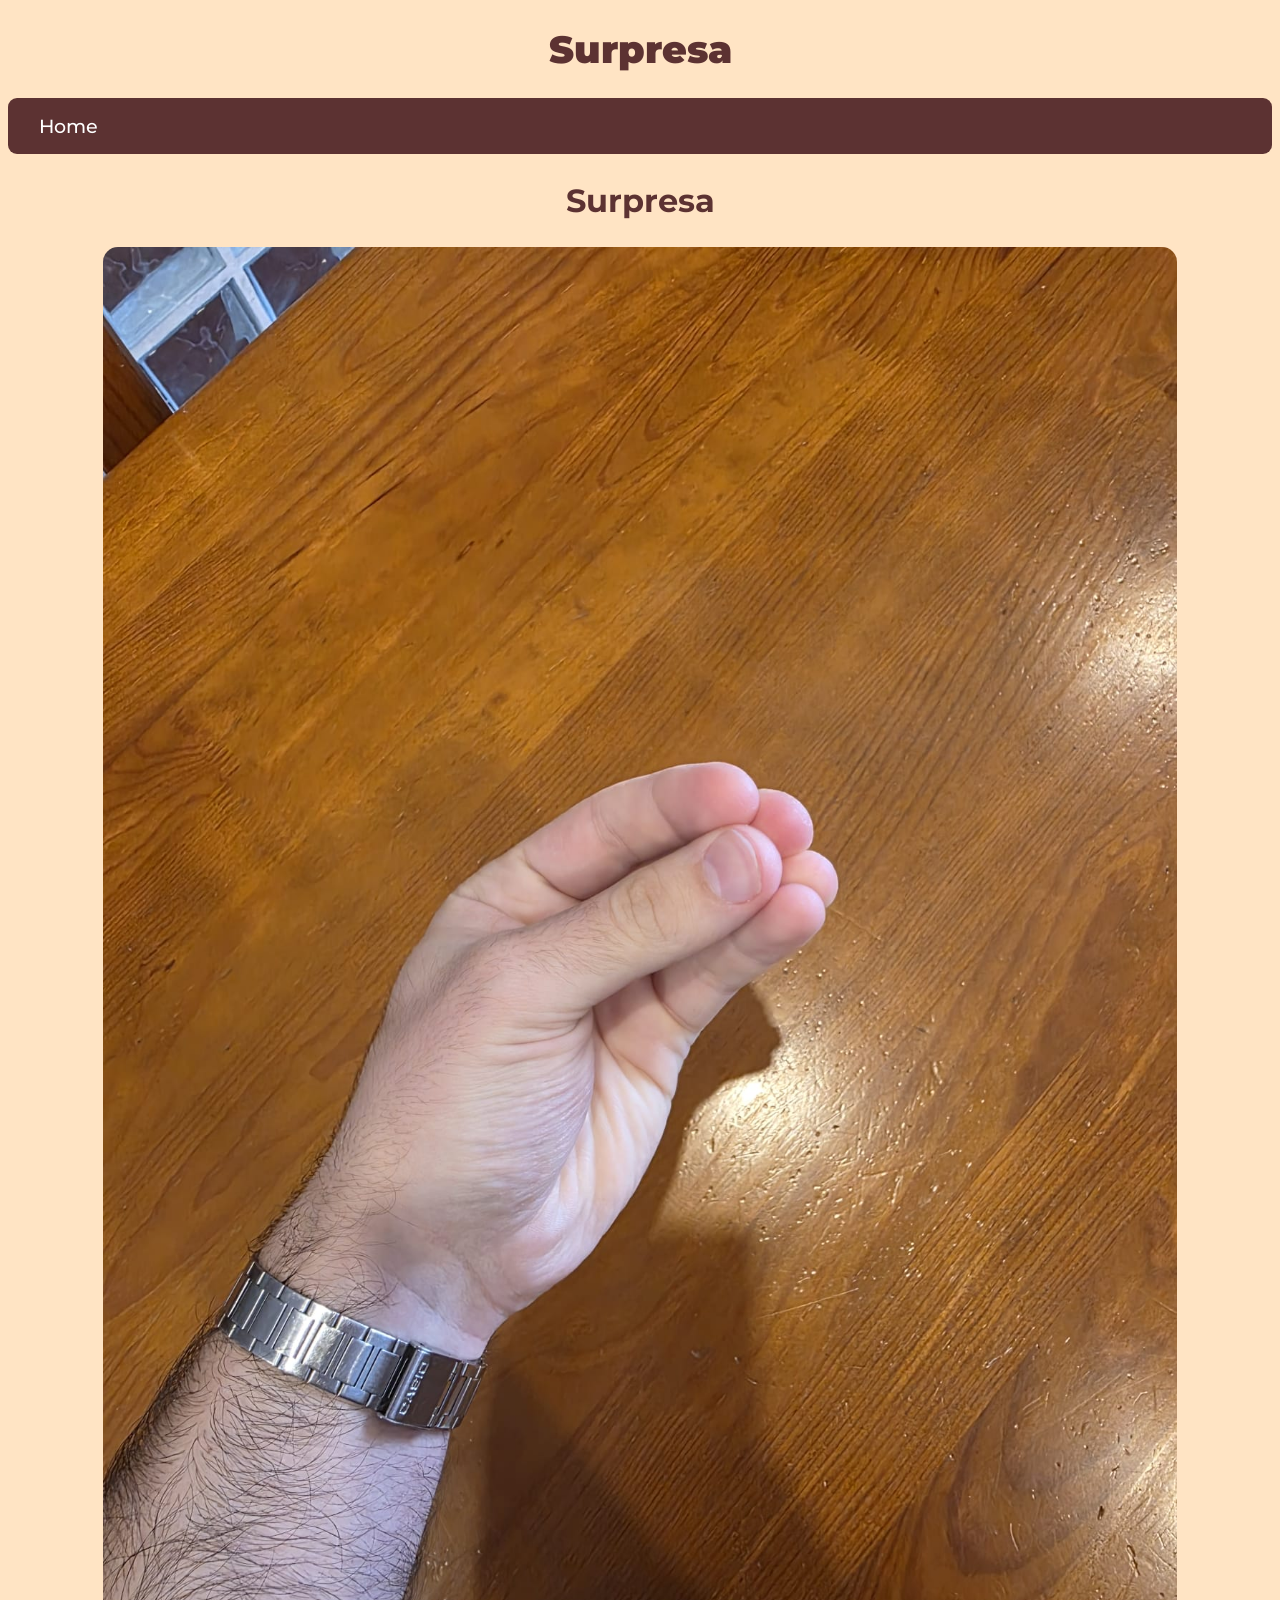
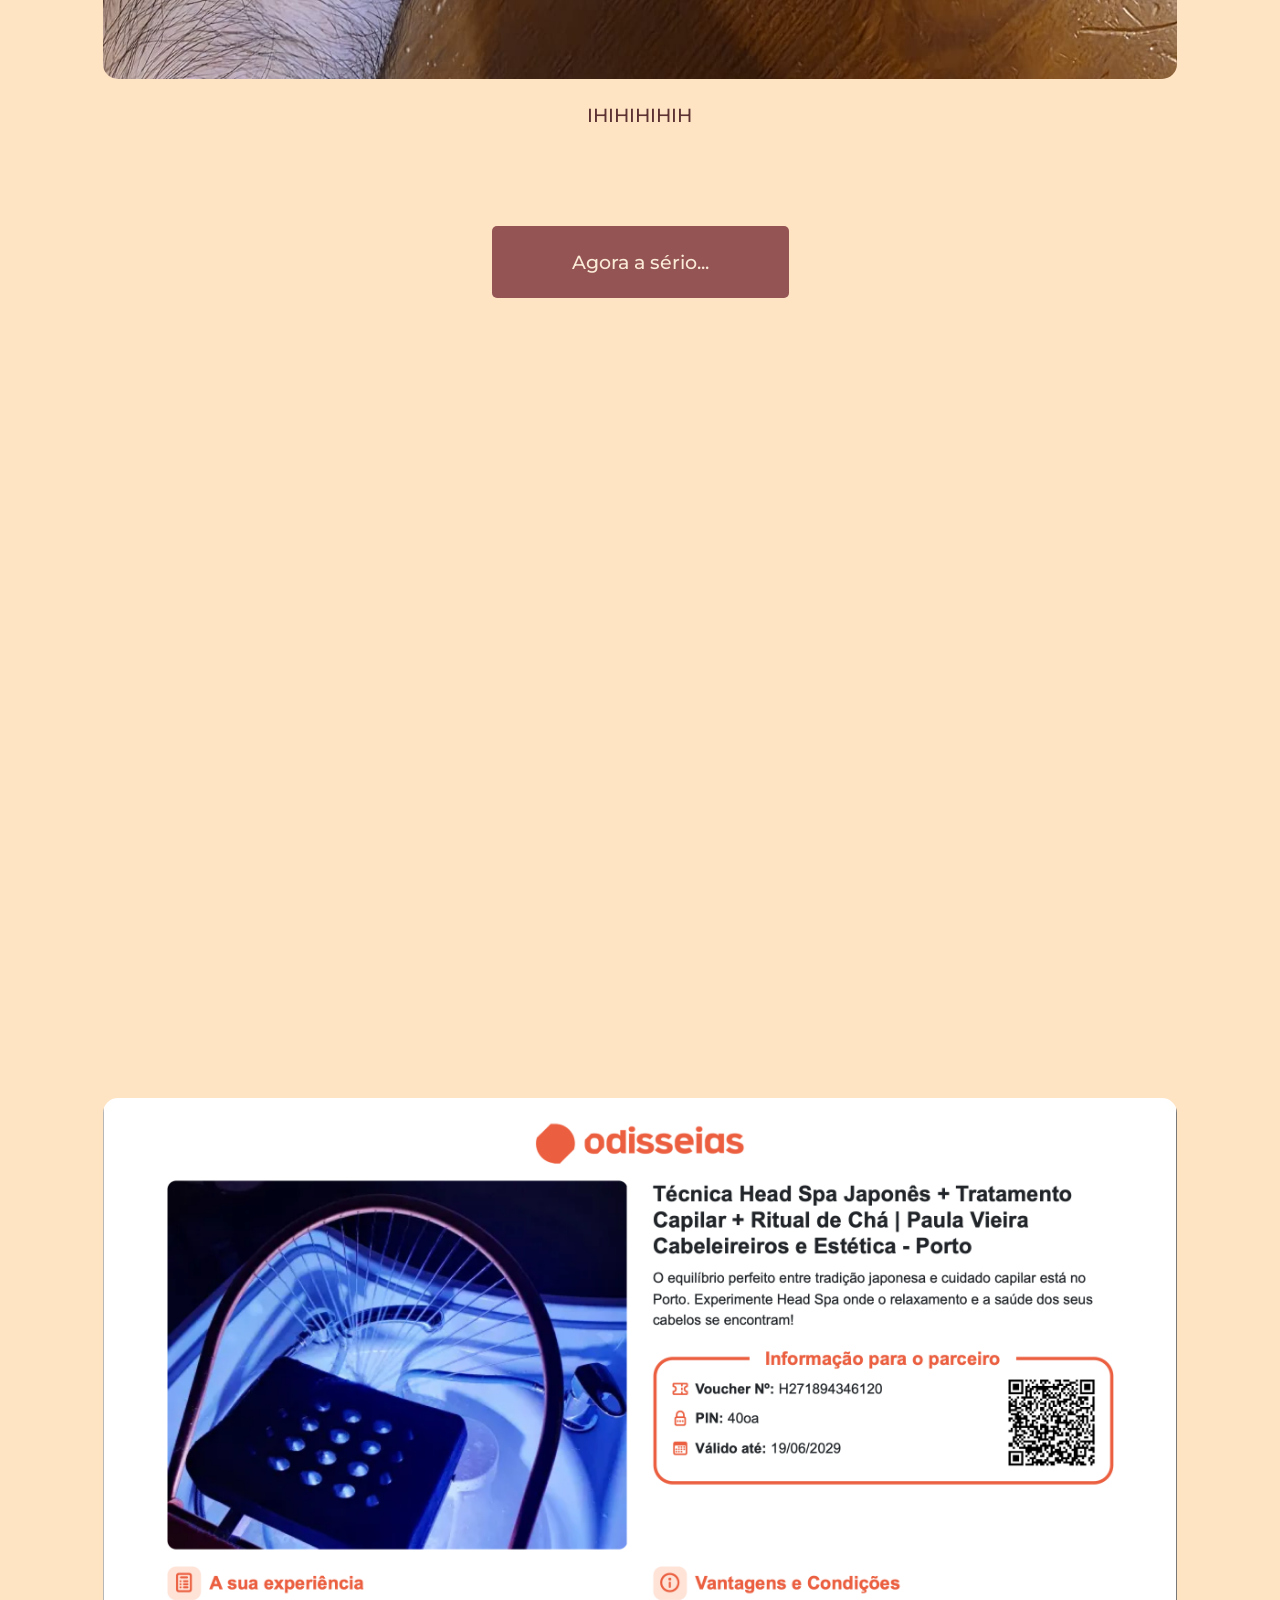
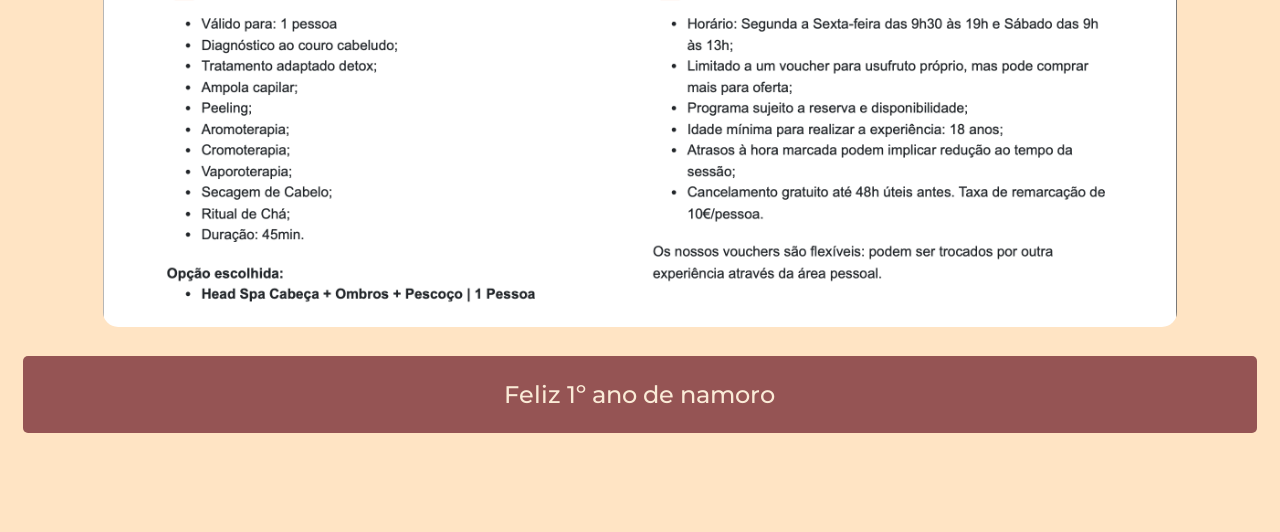
<file: surpresa.html>
<!doctype html>
<html lang="en">
  <head>
    <meta charset="UTF-8" />
    <meta name="viewport" content="width=device-width, initial-scale=1.0" />
    <link rel="stylesheet" href="css/style.css" />
    <link rel="stylesheet" href="css/inicio.css" />
    <link rel="preconnect" href="https://fonts.googleapis.com" />
    <link rel="preconnect" href="https://fonts.gstatic.com" crossorigin />
    <link
      href="https://fonts.googleapis.com/css2?family=Fira+Sans:wght@400;700&family=Montserrat:ital,wght@0,100..900;1,100..900&family=Oswald:wght@700&display=swap"
      rel="stylesheet"
    />
    <title>Surpresa</title>
  </head>
  <body>
    <h1>Surpresa</h1>
    <nav>
      <ul class="paginas">
        <li><a href="index.html">Home</a></li>
      </ul>
    </nav>
    <h2>Surpresa</h2>
    <ul>
      <li>
        <img src="images/21.jpeg" alt="mao" />
        <p>IHIHIHIHIH</p>
      </li>
      <p class="surpresa">Agora a sério...</p>
      <li>
        <a href="images/22.png" target="_blank" rel="noopener noreferrer">
          <img src="images/22.png" alt="voucher" />
        </a>
        <p id="fim">Feliz 1º ano de namoro</p>
      </li>
    </ul>
  </body>
</html>
</file>
<file: css/style.css>
body {
  font-family: Montserrat, sans-serif;
  text-align: center;
  font-weight: 500;
  font-size: larger;
  background-color: bisque;
  color: #5c3232;
}

h1 {
  font-weight: 900;
}
nav {
  background-color: #5c3232;
  padding: 1rem;
  border-radius: 9px;
}

nav ul {
  list-style: none;
  display: flex;
  justify-content: center;
  margin: 0;
  padding: 0;
}

nav li {
  margin: 0 15px;
}

nav a {
  color: white;
  text-decoration: none;
}

#surpresa {
  color: white;
  text-decoration: none;
  background-color: #5c3232;
  padding: 1rem;
  border-radius: 9px;
  display: inline-block;
  margin-top: 1rem;
}

a:hover {
  text-decoration: underline;
  background-color: #8f5050;
  padding: 0.3rem;
  border-radius: 3px;
}

#surpresa:hover {
  background-color: #8f5050;
  padding: 1rem;
  border-radius: 9px;
  text-decoration: underline;
}
</file>
<file: css/inicio.css>
nav ul {
  justify-content: space-between;
}
h2 {
  font-size: 2rem;
}
ul {
  list-style: none;
  display: grid;
  padding: 0;
}

img {
  width: 85%;
  max-width: 85%;
  height: auto;
  border-radius: 15px;
}
p {
  max-width: 85%;
  margin-left: auto;
  margin-right: auto;
  text-align: center;
  margin-bottom: 5rem;
}

.surpresa {
  color: antiquewhite;
  background-color: #955454;
  padding: 1.5rem;
  padding-left: 5rem;
  padding-right: 5rem;
  border-radius: 5px;
  margin-bottom: 50rem;
}

#fim {
  color: antiquewhite;
  font-size: x-large;
  background-color: #955454;
  padding: 1.5rem;
  padding-left: 5rem;
  padding-right: 5rem;
  border-radius: 5px;
}
</file>
